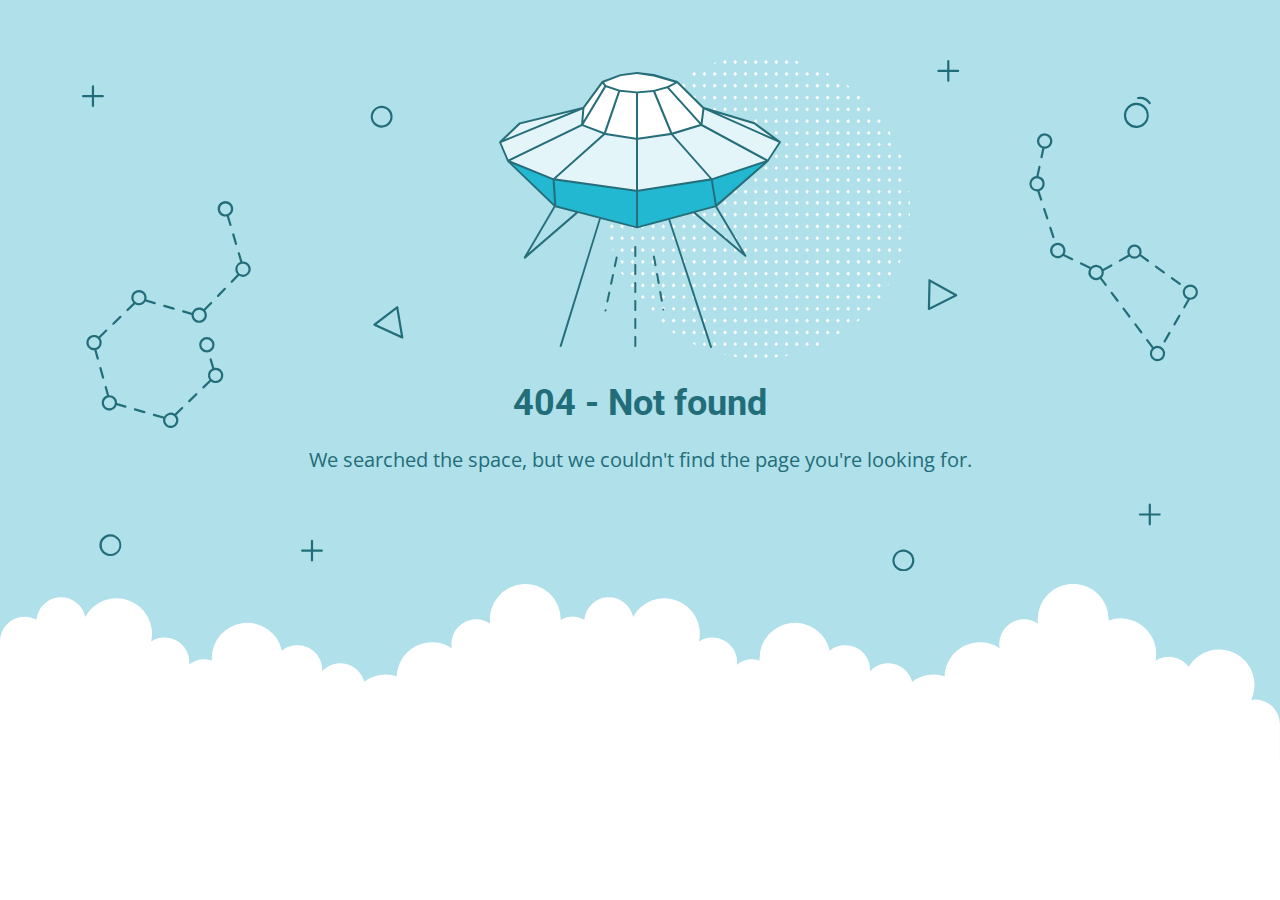
<file: wp-content/plugins/techto-addons/widgets/portfolio-filter/http_/192.168.0.134_10005/wp-content/uploads/2023/05/partner_logo.html>
<!DOCTYPE html>
<html lang="en">
<head>
    <meta charset="utf-8" />
    <meta name="viewport" content="width=device-width, initial-scale=1.0">
    <meta http-equiv="cache-control" content="no-store,max-age=0" />
    <meta name="robots" content="noindex" />
    <title>404 - Not found</title>
    <link href="https://fonts.googleapis.com/css?family=Open+Sans:400,700%7CRoboto:400,700" rel="stylesheet">
<style>
    * {
        box-sizing: border-box;
        -moz-box-sizing: border-box;
        -webkit-tap-highlight-color: transparent;
    }
    body {
        margin: 0;
        padding: 0;
        height: 100%;
        -webkit-text-size-adjust: 100%;
    }
    .fit-wide {
        position: relative;
        overflow: hidden;
        max-width: 1240px;
        margin: 0 auto;
        padding-top: 60px;
        padding-bottom: 60px;
        padding-left: 20px;
        padding-right: 20px;
    }
    .background-wrap { position: relative; }
    .background-wrap.cloud-blue { background-color: #b0e0e9; }
    .background-wrap.white { background-color: #fff; }
    .title { 
        position: relative; 
        text-align: center;
        margin: 20px auto 10px;
    }
    .title--regular { font-family: 'Roboto', Arial, sans-serif; }
    .title--size-large { font-size: 36px; line-height: 46px; }
    .title--size-semimedium { font-size: 20px; line-height: 28px; }
    .title--weight-normal { font-weight: 400; }
    .title--weight-bold { font-weight: 700; }
    .title--subtitle { 
        padding-bottom: 40px; 
        font-family: 'Open Sans', Arial ,sans-serif; 
        text-align: center;
    }
    .error h1,
    .error p { color: #226d7a; }
    .error--bg__cover {
        position: absolute;
        left: 0;
        right: 0;
        width: 90%;
        margin: 0 auto;
    }
    .error--shape__clouds svg {
        display: block;
    }
    .abstract-half-dot--circle {
        z-index: 0;
        position: absolute;
        left: 15em;
        right: 0;
        width: 300px;
        height: 300px;
        margin: 0 auto;
    }
    .icon-graphic {
        z-index: 1;
        position: relative;
        width: 300px;
        height: 300px;
        margin: 0 auto;
    }
    @media screen and (max-width: 767px) {
        .error--bg__cover { display: none; }
        .abstract-half-dot--circle { left: 0; }
    }
</style>
</head>
<body>
    <div id="container">
        <section class="error content background-wrap cloud-blue">
            <div class="fit-wide">
                <div class="error--bg__cover">
                    <svg id="acce7670-904f-4f8c-b867-68138c2f8c06" data-name="Layer 1" xmlns="http://www.w3.org/2000/svg" viewBox="0 0 1019 467"><title>404_bg</title><path d="M962.794,62.029a11.471,11.471,0,0,1-.656-22.923h0a11.471,11.471,0,0,1,1.327,22.9C963.24,62.023,963.017,62.029,962.794,62.029ZM962.253,41.1a9.47,9.47,0,1,0,10,8.906,9.481,9.481,0,0,0-10-8.906Z" fill="#1e6d7a"/><path d="M974.934,40.4a1,1,0,0,1-.836-.45,10.049,10.049,0,0,0-9.688-4.276A1,1,0,0,1,964.1,33.7a11.952,11.952,0,0,1,11.67,5.153,1,1,0,0,1-.834,1.549Z" fill="#1e6d7a"/><path d="M273.605,61.8a9.971,9.971,0,0,1-7.251-3.106h0a10.012,10.012,0,1,1,7.251,3.106Zm0-17.991a8,8,0,0,0-5.8,13.507h0a8,8,0,1,0,5.8-13.507Z" fill="#226d7a"/><path d="M26.007,453q-.131,0-.261,0a10.019,10.019,0,1,1,.261,0ZM26,435a8.042,8.042,0,1,0,.208,0C26.134,435,26.064,435,26,435Z" fill="#226d7a"/><path d="M750.007,467q-.13,0-.261,0a9.933,9.933,0,0,1-6.994-3.108h0a10,10,0,1,1,7.255,3.11Zm-.013-18a8,8,0,0,0-5.793,13.511h0a8,8,0,1,0,6-13.509C750.134,449,750.063,449,749.994,449Z" fill="#226d7a"/><path d="M292.416,254.312a1.013,1.013,0,0,1-.417-.09L266.634,242.6a1,1,0,0,1-.191-1.7L287.2,225a1,1,0,0,1,1.594.629l4.607,27.516a1,1,0,0,1-.986,1.165Zm-23.437-12.835,22.139,10.141L287.1,227.6Z" fill="#226d7a"/><path d="M773.316,228.33a1,1,0,0,1-1-1.022l.571-26.14a1,1,0,0,1,1.487-.851l24.356,13.607a1,1,0,0,1-.038,1.767l-24.926,12.532A1.006,1.006,0,0,1,773.316,228.33Zm1.535-25.456-.5,22.815,21.756-10.938Z" fill="#226d7a"/><path d="M136.509,150.348l-2.39-8.09a7.115,7.115,0,1,0-1.9.629l2.372,8.028a1,1,0,0,0,.959.717,1,1,0,0,0,.959-1.284ZM126,136a5,5,0,1,1,5,5A5.006,5.006,0,0,1,126,136Z" fill="#226d7a"/><path d="M137.141,159.545l2.55,8.632a1,1,0,0,0,.959.717,1.037,1.037,0,0,0,.284-.041,1,1,0,0,0,.675-1.243l-2.55-8.631a1,1,0,0,0-1.918.566Z" fill="#226d7a"/><path d="M129.751,208.226l-6.265,6.461a1,1,0,0,0,1.436,1.393l6.265-6.461a1,1,0,0,0-1.436-1.393Z" fill="#226d7a"/><path d="M92.076,230.463l7.936,2.293c0,.082-.012.162-.012.244a7,7,0,1,0,12.587-4.2l6.07-6.259a1,1,0,1,0-1.436-1.393l-6.052,6.242a6.978,6.978,0,0,0-10.8,3.386l-7.737-2.235a1,1,0,0,0-.555,1.922ZM107,228a5,5,0,1,1-5,5A5.006,5.006,0,0,1,107,228Z" fill="#226d7a"/><path d="M74.783,225.467l8.647,2.5a.989.989,0,0,0,.278.04,1,1,0,0,0,.276-1.962l-8.646-2.5a1,1,0,0,0-.555,1.922Z" fill="#226d7a"/><path d="M28.617,241.8a1,1,0,0,0,.7-.282l6.461-6.266a1,1,0,0,0-1.393-1.436l-6.461,6.266a1,1,0,0,0,.7,1.718Z" fill="#226d7a"/><path d="M19.257,291.006a1,1,0,0,0,.964-1.269L17.8,281.069a1,1,0,0,0-1.927.537l2.419,8.668A1,1,0,0,0,19.257,291.006Z" fill="#226d7a"/><path d="M13.216,264.635a6.979,6.979,0,0,0,3.394-10.8l6.242-6.052a1,1,0,1,0-1.393-1.435L15.2,252.413A7,7,0,1,0,11,265c.08,0,.158-.009.237-.012l2.219,7.95a1,1,0,0,0,1.927-.538ZM6,258a5,5,0,1,1,5,5A5.006,5.006,0,0,1,6,258Z" fill="#226d7a"/><path d="M39.924,315.537l-7.936-2.293c0-.082.012-.162.012-.244a7.008,7.008,0,0,0-7-7c-.08,0-.158.009-.237.012l-2.123-7.606a1,1,0,0,0-1.927.537l2.072,7.422a7,7,0,1,0,8.847,8.859l7.737,2.235a1.025,1.025,0,0,0,.278.039,1,1,0,0,0,.277-1.961ZM25,318a5,5,0,1,1,5-5A5.006,5.006,0,0,1,25,318Z" fill="#226d7a"/><path d="M57.217,320.532l-8.647-2.5a1,1,0,1,0-.554,1.922l8.646,2.5a1.03,1.03,0,0,0,.278.039,1,1,0,0,0,.277-1.961Z" fill="#226d7a"/><path d="M90.765,317.017,84.592,323a6.975,6.975,0,0,0-9.76,2.693.984.984,0,0,0-.323-.168l-8.646-2.5a1,1,0,0,0-.554,1.922l8.646,2.5a1,1,0,0,0,.216.031,7,7,0,1,0,11.98-3.2l6.006-5.825a1,1,0,1,0-1.392-1.435ZM81,334a5,5,0,1,1,5-5A5.006,5.006,0,0,1,81,334Z" fill="#226d7a"/><path d="M103.687,304.486l-6.461,6.266a1,1,0,0,0,1.393,1.436l6.461-6.266a1,1,0,0,0-1.393-1.436Z" fill="#226d7a"/><path d="M147,184c-.182,0-.361.014-.54.027l-2.3-7.786a1,1,0,1,0-1.918.567l2.263,7.66a6.977,6.977,0,0,0-2.643,11.269l-5.845,6.028a1,1,0,1,0,1.436,1.392L143.419,197A7,7,0,1,0,147,184Zm0,12a4.995,4.995,0,0,1-1.121-9.863,1.033,1.033,0,0,0,.155-.022c.015,0,.025-.016.04-.021A5,5,0,1,1,147,196Z" fill="#226d7a"/><path d="M52,224a7,7,0,0,0,5.984-3.386l8.153,2.356a1.025,1.025,0,0,0,.278.039,1,1,0,0,0,.276-1.961l-7.924-2.29a7,7,0,1,0-11.918,2.965l-6.006,5.824a1,1,0,1,0,1.392,1.436L48.408,223A6.952,6.952,0,0,0,52,224Zm0-12a5,5,0,1,1-5,5A5.006,5.006,0,0,1,52,212Z" fill="#226d7a"/><path d="M122,281a6.984,6.984,0,0,0-1.218.113l-2.362-8.03a1,1,0,0,0-1.919.564l2.381,8.1a6.972,6.972,0,0,0-2.492,10.427l-6.242,6.052a1,1,0,0,0,1.393,1.435l6.259-6.069A7,7,0,1,0,122,281Zm0,12a5,5,0,1,1,5-5A5.006,5.006,0,0,1,122,293Z" fill="#226d7a"/><path d="M121,260a7,7,0,1,0-7,7A7.008,7.008,0,0,0,121,260Zm-12,0a5,5,0,1,1,5,5A5.006,5.006,0,0,1,109,260Z" fill="#226d7a"/><path d="M886.983,162.773a1,1,0,0,0,.951-1.311l-2.8-8.555a1,1,0,0,0-1.9.621l2.8,8.555A1,1,0,0,0,886.983,162.773Z" fill="#226d7a"/><path d="M879.544,135.8a1,1,0,1,0-1.9.621l2.795,8.555a1,1,0,0,0,.951.69,1,1,0,0,0,.95-1.311Z" fill="#226d7a"/><path d="M904.543,181l-7.442-3.582a7.032,7.032,0,1,0-1.252,1.616l7.827,3.768a.981.981,0,0,0,.432.1,1,1,0,0,0,.435-1.9ZM891,179a5,5,0,1,1,5-5A5.006,5.006,0,0,1,891,179Z" fill="#226d7a"/><path d="M956.292,179.469a6.477,6.477,0,0,0,9.659-.268l6.739,4.9a1,1,0,1,0,1.176-1.617L967,177.492a6.5,6.5,0,1,0-11.811.4,1.064,1.064,0,0,0-.121.039l-7.852,4.4a1,1,0,0,0,.976,1.745l7.853-4.4A.985.985,0,0,0,956.292,179.469ZM961,170.5a4.5,4.5,0,1,1-4.5,4.5A4.505,4.505,0,0,1,961,170.5Z" fill="#226d7a"/><path d="M987.248,194.689a1,1,0,1,0,1.176-1.617l-7.278-5.294a1,1,0,0,0-1.176,1.618Z" fill="#226d7a"/><path d="M995.7,198.366a1,1,0,0,0-1.176,1.617l7.28,5.293a.986.986,0,0,0,.587.192,1,1,0,0,0,.588-1.809Z" fill="#226d7a"/><path d="M1002.5,232.72a1,1,0,0,0-1.366.365l-4.5,7.793a1,1,0,1,0,1.732,1l4.5-7.792A1,1,0,0,0,1002.5,232.72Z" fill="#226d7a"/><path d="M993.49,248.305a1,1,0,0,0-1.366.366l-4.5,7.793a1,1,0,0,0,1.733,1l4.5-7.793A1,1,0,0,0,993.49,248.305Z" fill="#226d7a"/><path d="M951.8,226.4a1,1,0,0,0-1.6,1.2l5.4,7.2a1,1,0,1,0,1.6-1.2Z" fill="#226d7a"/><path d="M962.6,240.8A1,1,0,0,0,961,242l5.4,7.2A1,1,0,0,0,968,248Z" fill="#226d7a"/><path d="M931.091,198.789a6.943,6.943,0,0,0,1.777-6.129l7.473-4.185a1,1,0,1,0-.977-1.745l-7.172,4.016a6.988,6.988,0,0,0-11.127-1.7.981.981,0,0,0-.3-.23l-8.11-3.9a1,1,0,1,0-.867,1.8l8.1,3.9a6.988,6.988,0,0,0,9.645,9.428L934,206a1,1,0,0,0,1.6-1.2ZM921,194a5,5,0,1,1,5,5A5.006,5.006,0,0,1,921,194Z" fill="#226d7a"/><path d="M941,212a1,1,0,0,0-1.6,1.2l5.4,7.2a1,1,0,1,0,1.6-1.2Z" fill="#226d7a"/><path d="M876.837,80.654l-1.7,7.937a1,1,0,0,0,.767,1.187,1.029,1.029,0,0,0,.211.022,1,1,0,0,0,.977-.79l1.718-8.02c.064,0,.126.01.19.01a7.013,7.013,0,1,0-2.163-.346ZM879,69a5,5,0,1,1-5,5A5.006,5.006,0,0,1,879,69Z" fill="#226d7a"/><path d="M879,113a7.012,7.012,0,0,0-5.58-6.855l1.786-8.335a1,1,0,0,0-1.955-.419L871.4,106.03A7,7,0,0,0,872,120c.091,0,.18-.01.271-.014l2.576,7.879a1,1,0,0,0,.95.69.985.985,0,0,0,.31-.05,1,1,0,0,0,.64-1.261l-2.492-7.624A7.007,7.007,0,0,0,879,113Zm-7,5a5,5,0,1,1,5-5A5.006,5.006,0,0,1,872,118Z" fill="#226d7a"/><path d="M1012,205a7,7,0,0,0-2.469,13.542l-3.9,6.75a1,1,0,1,0,1.732,1l4.227-7.314c.136.008.271.021.41.021a7,7,0,0,0,0-14Zm0,12a5,5,0,1,1,5-5A5.006,5.006,0,0,1,1012,217Z" fill="#226d7a"/><path d="M982,261a6.941,6.941,0,0,0-3.527.964L973.4,255.2a1,1,0,1,0-1.6,1.2l5.109,6.812A6.99,6.99,0,1,0,982,261Zm0,12a5,5,0,1,1,5-5A5.006,5.006,0,0,1,982,273Z" fill="#226d7a"/><path d="M19,32H11V24a1,1,0,0,0-2,0v8H1a1,1,0,0,0,0,2H9v8a1,1,0,0,0,2,0V34h8a1,1,0,0,0,0-2Z" fill="#206d7a"/><path d="M219,447h-8v-8a1,1,0,0,0-2,0v8h-8a1,1,0,0,0,0,2h8v8a1,1,0,0,0,2,0v-8h8a1,1,0,0,0,0-2Z" fill="#206d7a"/><path d="M984,414h-8v-8a1,1,0,0,0-2,0v8h-8a1,1,0,0,0,0,2h8v8a1,1,0,0,0,2,0v-8h8a1,1,0,0,0,0-2Z" fill="#206d7a"/><path d="M800,9h-8V1a1,1,0,0,0-2,0V9h-8a1,1,0,0,0,0,2h8v8a1,1,0,0,0,2,0V11h8a1,1,0,0,0,0-2Z" fill="#206d7a"/></svg>
                </div>
                <div>
                    <div class="abstract-half-dot--circle">
                        <svg id="a57f7293-9654-4013-9c82-7cad22fc3689" data-name="Layer 1" xmlns="http://www.w3.org/2000/svg" viewBox="0 0 300 298.181"><title>circle_dots</title><polygon points="145.742 133.848 147.581 131.734 145.742 129.621 143.904 131.734 145.742 133.848" fill="#fff"/><polygon points="145.742 122.041 147.581 119.928 145.742 117.814 143.904 119.928 145.742 122.041" fill="#fff"/><polygon points="145.742 110.235 147.581 108.122 145.742 106.008 143.904 108.122 145.742 110.235" fill="#fff"/><polygon points="145.742 98.429 147.581 96.316 145.742 94.202 143.904 96.316 145.742 98.429" fill="#fff"/><polygon points="145.742 86.624 147.581 84.51 145.742 82.396 143.904 84.51 145.742 86.624" fill="#fff"/><polygon points="156.015 129.621 154.177 131.734 156.015 133.848 157.854 131.734 156.015 129.621" fill="#fff"/><polygon points="156.015 117.814 154.177 119.928 156.015 122.041 157.854 119.928 156.015 117.814" fill="#fff"/><polygon points="156.015 106.008 154.177 108.122 156.015 110.235 157.854 108.122 156.015 106.008" fill="#fff"/><polygon points="156.015 94.202 154.177 96.316 156.015 98.429 157.854 96.316 156.015 94.202" fill="#fff"/><polygon points="156.015 82.396 154.177 84.51 156.015 86.624 157.854 84.51 156.015 82.396" fill="#fff"/><polygon points="166.288 129.621 164.45 131.734 166.288 133.848 168.13 131.734 166.288 129.621" fill="#fff"/><polygon points="166.288 117.814 164.45 119.928 166.288 122.041 168.13 119.928 166.288 117.814" fill="#fff"/><polygon points="166.288 106.008 164.45 108.122 166.288 110.235 168.13 108.122 166.288 106.008" fill="#fff"/><polygon points="166.288 94.202 164.45 96.316 166.288 98.429 168.13 96.316 166.288 94.202" fill="#fff"/><polygon points="168.128 84.51 166.288 82.396 164.45 84.51 166.288 86.624 168.128 84.51" fill="#fff"/><polygon points="176.563 129.621 174.724 131.734 176.563 133.848 178.401 131.734 176.563 129.621" fill="#fff"/><polygon points="176.563 117.814 174.724 119.928 176.563 122.041 178.401 119.928 176.563 117.814" fill="#fff"/><polygon points="176.563 106.008 174.724 108.122 176.563 110.235 178.401 108.122 176.563 106.008" fill="#fff"/><polygon points="176.563 94.202 174.724 96.316 176.563 98.429 178.401 96.316 176.563 94.202" fill="#fff"/><polygon points="176.563 82.396 174.724 84.51 176.563 86.624 178.401 84.51 176.563 82.396" fill="#fff"/><polygon points="186.835 129.621 184.997 131.734 186.835 133.848 188.674 131.734 186.835 129.621" fill="#fff"/><polygon points="186.835 117.814 184.997 119.928 186.835 122.041 188.674 119.928 186.835 117.814" fill="#fff"/><polygon points="186.835 106.008 184.997 108.122 186.835 110.235 188.674 108.122 186.835 106.008" fill="#fff"/><polygon points="186.835 94.202 184.997 96.316 186.835 98.429 188.674 96.316 186.835 94.202" fill="#fff"/><polygon points="186.835 82.396 184.997 84.51 186.835 86.624 188.674 84.51 186.835 82.396" fill="#fff"/><polygon points="197.11 129.621 195.268 131.734 197.11 133.848 198.948 131.734 197.11 129.621" fill="#fff"/><polygon points="197.11 117.814 195.268 119.928 197.11 122.041 198.948 119.928 197.11 117.814" fill="#fff"/><polygon points="197.11 106.008 195.268 108.122 197.11 110.235 198.948 108.122 197.11 106.008" fill="#fff"/><polygon points="197.11 94.202 195.268 96.316 197.11 98.429 198.948 96.316 197.11 94.202" fill="#fff"/><polygon points="197.11 82.396 195.27 84.51 197.11 86.624 198.948 84.51 197.11 82.396" fill="#fff"/><polygon points="207.383 129.621 205.545 131.734 207.383 133.848 209.221 131.734 207.383 129.621" fill="#fff"/><polygon points="207.383 117.814 205.545 119.928 207.383 122.041 209.221 119.928 207.383 117.814" fill="#fff"/><polygon points="207.383 106.008 205.545 108.122 207.383 110.235 209.221 108.122 207.383 106.008" fill="#fff"/><polygon points="207.383 94.202 205.545 96.316 207.383 98.429 209.221 96.316 207.383 94.202" fill="#fff"/><polygon points="207.383 82.396 205.545 84.51 207.383 86.624 209.221 84.51 207.383 82.396" fill="#fff"/><polygon points="217.656 129.621 215.817 131.734 217.656 133.848 219.497 131.734 217.656 129.621" fill="#fff"/><polygon points="217.656 117.814 215.817 119.928 217.656 122.041 219.497 119.928 217.656 117.814" fill="#fff"/><polygon points="217.656 106.008 215.817 108.122 217.656 110.235 219.497 108.122 217.656 106.008" fill="#fff"/><polygon points="217.656 94.202 215.817 96.316 217.656 98.429 219.497 96.316 217.656 94.202" fill="#fff"/><polygon points="219.496 84.51 217.656 82.396 215.817 84.51 217.656 86.624 219.496 84.51" fill="#fff"/><polygon points="227.93 129.621 226.092 131.734 227.93 133.848 229.769 131.734 227.93 129.621" fill="#fff"/><polygon points="227.93 117.814 226.092 119.928 227.93 122.041 229.769 119.928 227.93 117.814" fill="#fff"/><polygon points="227.93 106.008 226.092 108.122 227.93 110.235 229.769 108.122 227.93 106.008" fill="#fff"/><polygon points="227.93 94.202 226.092 96.316 227.93 98.429 229.769 96.316 227.93 94.202" fill="#fff"/><polygon points="227.93 82.396 226.092 84.51 227.93 86.624 229.769 84.51 227.93 82.396" fill="#fff"/><polygon points="238.203 129.621 236.365 131.734 238.203 133.848 240.042 131.734 238.203 129.621" fill="#fff"/><polygon points="238.203 117.814 236.365 119.928 238.203 122.041 240.042 119.928 238.203 117.814" fill="#fff"/><polygon points="238.203 106.008 236.365 108.122 238.203 110.235 240.042 108.122 238.203 106.008" fill="#fff"/><polygon points="238.203 94.202 236.365 96.316 238.203 98.429 240.042 96.316 238.203 94.202" fill="#fff"/><polygon points="238.203 82.396 236.365 84.51 238.203 86.624 240.042 84.51 238.203 82.396" fill="#fff"/><polygon points="248.478 133.848 250.316 131.734 248.478 129.621 246.636 131.734 248.478 133.848" fill="#fff"/><polygon points="248.478 122.041 250.316 119.928 248.478 117.814 246.636 119.928 248.478 122.041" fill="#fff"/><polygon points="248.478 110.235 250.316 108.122 248.478 106.008 246.636 108.122 248.478 110.235" fill="#fff"/><polygon points="248.478 98.429 250.316 96.316 248.478 94.202 246.636 96.316 248.478 98.429" fill="#fff"/><polygon points="246.638 84.51 248.478 86.624 250.316 84.51 248.478 82.396 246.638 84.51" fill="#fff"/><polygon points="258.751 129.621 256.912 131.734 258.751 133.848 260.589 131.734 258.751 129.621" fill="#fff"/><polygon points="258.751 117.814 256.912 119.928 258.751 122.041 260.589 119.928 258.751 117.814" fill="#fff"/><polygon points="258.751 106.008 256.912 108.122 258.751 110.235 260.589 108.122 258.751 106.008" fill="#fff"/><polygon points="258.751 94.202 256.912 96.316 258.751 98.429 260.589 96.316 258.751 94.202" fill="#fff"/><polygon points="258.751 82.396 256.912 84.51 258.751 86.624 260.589 84.51 258.751 82.396" fill="#fff"/><polygon points="269.023 129.621 267.185 131.734 269.023 133.848 270.865 131.734 269.023 129.621" fill="#fff"/><polygon points="269.023 117.814 267.185 119.928 269.023 122.041 270.865 119.928 269.023 117.814" fill="#fff"/><polygon points="269.023 106.008 267.185 108.122 269.023 110.235 270.865 108.122 269.023 106.008" fill="#fff"/><polygon points="269.023 94.202 267.185 96.316 269.023 98.429 270.865 96.316 269.023 94.202" fill="#fff"/><polygon points="270.863 84.51 269.023 82.396 267.185 84.51 269.023 86.624 270.863 84.51" fill="#fff"/><polygon points="145.742 75.064 147.581 72.95 145.742 70.837 143.904 72.95 145.742 75.064" fill="#fff"/><polygon points="145.742 63.258 147.581 61.144 145.742 59.031 143.904 61.144 145.742 63.258" fill="#fff"/><polygon points="145.742 51.452 147.581 49.338 145.742 47.225 143.904 49.338 145.742 51.452" fill="#fff"/><polygon points="145.742 39.646 147.581 37.532 145.742 35.419 143.904 37.532 145.742 39.646" fill="#fff"/><polygon points="145.742 27.84 147.581 25.726 145.742 23.612 143.904 25.726 145.742 27.84" fill="#fff"/><polygon points="147.581 13.92 145.742 11.806 143.904 13.92 145.742 16.033 147.581 13.92" fill="#fff"/><polygon points="143.904 2.114 145.742 4.227 147.581 2.114 145.742 0 143.904 2.114" fill="#fff"/><polygon points="156.015 70.837 154.177 72.95 156.015 75.064 157.854 72.95 156.015 70.837" fill="#fff"/><polygon points="156.015 59.031 154.177 61.144 156.015 63.258 157.854 61.144 156.015 59.031" fill="#fff"/><polygon points="156.015 47.225 154.177 49.338 156.015 51.452 157.854 49.338 156.015 47.225" fill="#fff"/><polygon points="156.015 35.419 154.177 37.532 156.015 39.646 157.854 37.532 156.015 35.419" fill="#fff"/><polygon points="156.015 23.612 154.177 25.726 156.015 27.84 157.854 25.726 156.015 23.612" fill="#fff"/><polygon points="156.015 11.806 154.177 13.92 156.015 16.033 157.854 13.92 156.015 11.806" fill="#fff"/><polygon points="156.015 0 154.177 2.114 156.015 4.227 157.854 2.114 156.015 0" fill="#fff"/><polygon points="166.288 70.837 164.45 72.95 166.288 75.064 168.13 72.95 166.288 70.837" fill="#fff"/><polygon points="166.288 59.031 164.45 61.144 166.288 63.258 168.13 61.144 166.288 59.031" fill="#fff"/><polygon points="166.288 47.225 164.45 49.338 166.288 51.452 168.13 49.338 166.288 47.225" fill="#fff"/><polygon points="166.288 35.419 164.45 37.532 166.288 39.646 168.13 37.532 166.288 35.419" fill="#fff"/><polygon points="166.288 23.612 164.45 25.726 166.288 27.84 168.13 25.726 166.288 23.612" fill="#fff"/><polygon points="166.288 11.806 164.45 13.92 166.288 16.033 168.13 13.92 166.288 11.806" fill="#fff"/><polygon points="166.288 0 164.45 2.114 166.288 4.227 168.13 2.114 166.288 0" fill="#fff"/><polygon points="176.563 70.837 174.724 72.95 176.563 75.064 178.401 72.95 176.563 70.837" fill="#fff"/><polygon points="176.563 59.031 174.724 61.144 176.563 63.258 178.401 61.144 176.563 59.031" fill="#fff"/><polygon points="176.563 47.225 174.724 49.338 176.563 51.452 178.401 49.338 176.563 47.225" fill="#fff"/><polygon points="176.563 35.419 174.724 37.532 176.563 39.646 178.401 37.532 176.563 35.419" fill="#fff"/><polygon points="176.563 23.612 174.724 25.726 176.563 27.84 178.401 25.726 176.563 23.612" fill="#fff"/><polygon points="176.563 11.806 174.724 13.92 176.563 16.033 178.401 13.92 176.563 11.806" fill="#fff"/><polygon points="176.563 0 174.724 2.114 176.563 4.227 178.401 2.114 176.563 0" fill="#fff"/><polygon points="186.835 70.837 184.997 72.95 186.835 75.064 188.674 72.95 186.835 70.837" fill="#fff"/><polygon points="186.835 59.031 184.997 61.144 186.835 63.258 188.674 61.144 186.835 59.031" fill="#fff"/><polygon points="186.835 47.225 184.997 49.338 186.835 51.452 188.674 49.338 186.835 47.225" fill="#fff"/><polygon points="186.835 35.419 184.997 37.532 186.835 39.646 188.674 37.532 186.835 35.419" fill="#fff"/><polygon points="186.835 23.612 184.997 25.726 186.835 27.84 188.674 25.726 186.835 23.612" fill="#fff"/><polygon points="186.835 11.806 184.997 13.92 186.835 16.033 188.674 13.92 186.835 11.806" fill="#fff"/><path d="M186.835,4.227l1.839-2.113-.31-.356c-.826-.225-1.651-.45-2.483-.661L185,2.114Z" fill="#fff"/><polygon points="197.11 70.837 195.268 72.95 197.11 75.064 198.948 72.95 197.11 70.837" fill="#fff"/><polygon points="197.11 59.031 195.268 61.144 197.11 63.258 198.948 61.144 197.11 59.031" fill="#fff"/><polygon points="197.11 47.225 195.268 49.338 197.11 51.452 198.948 49.338 197.11 47.225" fill="#fff"/><polygon points="197.11 35.419 195.268 37.532 197.11 39.646 198.948 37.532 197.11 35.419" fill="#fff"/><polygon points="197.11 23.612 195.268 25.726 197.11 27.84 198.948 25.726 197.11 23.612" fill="#fff"/><polygon points="197.11 11.806 195.268 13.92 197.11 16.033 198.948 13.92 197.11 11.806" fill="#fff"/><polygon points="207.383 70.837 205.545 72.95 207.383 75.064 209.221 72.95 207.383 70.837" fill="#fff"/><polygon points="207.383 59.031 205.545 61.144 207.383 63.258 209.221 61.144 207.383 59.031" fill="#fff"/><polygon points="207.383 47.225 205.545 49.338 207.383 51.452 209.221 49.338 207.383 47.225" fill="#fff"/><polygon points="207.383 35.419 205.545 37.532 207.383 39.646 209.221 37.532 207.383 35.419" fill="#fff"/><polygon points="207.383 23.612 205.545 25.726 207.383 27.84 209.221 25.726 207.383 23.612" fill="#fff"/><polygon points="207.383 11.806 205.545 13.92 207.383 16.033 209.221 13.92 207.383 11.806" fill="#fff"/><polygon points="217.656 70.837 215.817 72.95 217.656 75.064 219.497 72.95 217.656 70.837" fill="#fff"/><polygon points="217.656 59.031 215.817 61.144 217.656 63.258 219.497 61.144 217.656 59.031" fill="#fff"/><polygon points="217.656 47.225 215.817 49.338 217.656 51.452 219.497 49.338 217.656 47.225" fill="#fff"/><polygon points="217.656 35.419 215.817 37.532 217.656 39.646 219.497 37.532 217.656 35.419" fill="#fff"/><polygon points="217.656 23.612 215.817 25.726 217.656 27.84 219.497 25.726 217.656 23.612" fill="#fff"/><path d="M217.656,16.033l1.753-2.011c-.842-.445-1.685-.887-2.535-1.317l-1.057,1.215Z" fill="#fff"/><polygon points="227.93 70.837 226.092 72.95 227.93 75.064 229.769 72.95 227.93 70.837" fill="#fff"/><polygon points="227.93 59.031 226.092 61.144 227.93 63.258 229.769 61.144 227.93 59.031" fill="#fff"/><polygon points="227.93 47.225 226.092 49.338 227.93 51.452 229.769 49.338 227.93 47.225" fill="#fff"/><polygon points="227.93 35.419 226.092 37.532 227.93 39.646 229.769 37.532 227.93 35.419" fill="#fff"/><polygon points="227.93 23.612 226.092 25.726 227.93 27.84 229.769 25.726 227.93 23.612" fill="#fff"/><polygon points="238.203 70.837 236.365 72.95 238.203 75.064 240.042 72.95 238.203 70.837" fill="#fff"/><polygon points="238.203 59.031 236.365 61.144 238.203 63.258 240.042 61.144 238.203 59.031" fill="#fff"/><polygon points="238.203 47.225 236.365 49.338 238.203 51.452 240.042 49.338 238.203 47.225" fill="#fff"/><polygon points="238.203 35.419 236.365 37.532 238.203 39.646 240.042 37.532 238.203 35.419" fill="#fff"/><path d="M236.365,25.726,238.2,27.84l1.084-1.246c-.744-.555-1.5-1.1-2.25-1.641Z" fill="#fff"/><polygon points="248.478 75.064 250.316 72.95 248.478 70.837 246.636 72.95 248.478 75.064" fill="#fff"/><polygon points="248.478 63.258 250.316 61.144 248.478 59.031 246.636 61.144 248.478 63.258" fill="#fff"/><polygon points="250.316 49.338 248.478 47.225 246.636 49.338 248.478 51.452 250.316 49.338" fill="#fff"/><polygon points="246.636 37.532 248.478 39.646 250.316 37.532 248.478 35.419 246.636 37.532" fill="#fff"/><polygon points="258.751 70.837 256.912 72.95 258.751 75.064 260.589 72.95 258.751 70.837" fill="#fff"/><polygon points="258.751 59.031 256.912 61.144 258.751 63.258 260.589 61.144 258.751 59.031" fill="#fff"/><polygon points="258.751 47.225 256.912 49.338 258.751 51.452 260.589 49.338 258.751 47.225" fill="#fff"/><polygon points="269.023 70.837 267.185 72.95 269.023 75.064 270.865 72.95 269.023 70.837" fill="#fff"/><polygon points="269.023 59.031 267.185 61.144 269.023 63.258 270.865 61.144 269.023 59.031" fill="#fff"/><polygon points="279.445 129.621 277.607 131.734 279.445 133.848 281.284 131.734 279.445 129.621" fill="#fff"/><polygon points="279.445 117.814 277.607 119.928 279.445 122.041 281.284 119.928 279.445 117.814" fill="#fff"/><polygon points="279.445 106.008 277.607 108.122 279.445 110.235 281.284 108.122 279.445 106.008" fill="#fff"/><polygon points="279.445 94.202 277.607 96.316 279.445 98.429 281.284 96.316 279.445 94.202" fill="#fff"/><polygon points="279.445 82.396 277.607 84.51 279.445 86.624 281.284 84.51 279.445 82.396" fill="#fff"/><polygon points="289.718 129.621 287.88 131.734 289.718 133.848 291.56 131.734 289.718 129.621" fill="#fff"/><polygon points="289.718 117.814 287.88 119.928 289.718 122.041 291.56 119.928 289.718 117.814" fill="#fff"/><polygon points="289.718 106.008 287.88 108.122 289.718 110.235 291.56 108.122 289.718 106.008" fill="#fff"/><path d="M287.88,96.316l1.838,2.113,1.515-1.739c-.151-.422-.3-.846-.451-1.267L289.718,94.2Z" fill="#fff"/><path d="M299.092,130.656l-.938,1.078,1.192,1.37Q299.229,131.877,299.092,130.656Z" fill="#fff"/><path d="M279.445,75.064l1.241-1.427q-.721-1.278-1.466-2.541l-1.613,1.854Z" fill="#fff"/><polygon points="1.838 129.621 0 131.734 1.838 133.848 3.677 131.734 1.838 129.621" fill="#fff"/><polygon points="1.838 117.814 0 119.928 1.838 122.041 3.677 119.928 1.838 117.814" fill="#fff"/><path d="M1.838,110.235l1.839-2.113-1.534-1.764q-.456,1.6-.876,3.22Z" fill="#fff"/><polygon points="12.113 129.621 10.271 131.734 12.113 133.848 13.951 131.734 12.113 129.621" fill="#fff"/><polygon points="12.113 117.814 10.271 119.928 12.113 122.041 13.951 119.928 12.113 117.814" fill="#fff"/><polygon points="12.113 106.008 10.271 108.122 12.113 110.235 13.951 108.122 12.113 106.008" fill="#fff"/><polygon points="12.113 94.202 10.271 96.316 12.113 98.429 13.951 96.316 12.113 94.202" fill="#fff"/><polygon points="12.113 82.396 10.273 84.51 12.113 86.624 13.951 84.51 12.113 82.396" fill="#fff"/><polygon points="22.533 129.621 20.695 131.734 22.533 133.848 24.371 131.734 22.533 129.621" fill="#fff"/><polygon points="22.533 117.814 20.695 119.928 22.533 122.041 24.371 119.928 22.533 117.814" fill="#fff"/><polygon points="22.533 106.008 20.695 108.122 22.533 110.235 24.371 108.122 22.533 106.008" fill="#fff"/><polygon points="22.533 94.202 20.695 96.316 22.533 98.429 24.371 96.316 22.533 94.202" fill="#fff"/><polygon points="22.533 82.396 20.695 84.51 22.533 86.624 24.371 84.51 22.533 82.396" fill="#fff"/><polygon points="32.808 129.621 30.966 131.734 32.808 133.848 34.646 131.734 32.808 129.621" fill="#fff"/><polygon points="32.808 117.814 30.966 119.928 32.808 122.041 34.646 119.928 32.808 117.814" fill="#fff"/><polygon points="32.808 106.008 30.966 108.122 32.808 110.235 34.646 108.122 32.808 106.008" fill="#fff"/><polygon points="32.808 94.202 30.966 96.316 32.808 98.429 34.646 96.316 32.808 94.202" fill="#fff"/><polygon points="32.808 82.396 30.968 84.51 32.808 86.624 34.646 84.51 32.808 82.396" fill="#fff"/><polygon points="43.08 129.621 41.242 131.734 43.08 133.848 44.919 131.734 43.08 129.621" fill="#fff"/><polygon points="43.08 117.814 41.242 119.928 43.08 122.041 44.919 119.928 43.08 117.814" fill="#fff"/><polygon points="43.08 106.008 41.242 108.122 43.08 110.235 44.919 108.122 43.08 106.008" fill="#fff"/><polygon points="43.08 94.202 41.242 96.316 43.08 98.429 44.919 96.316 43.08 94.202" fill="#fff"/><polygon points="43.08 82.396 41.242 84.51 43.08 86.624 44.919 84.51 43.08 82.396" fill="#fff"/><polygon points="53.353 129.621 51.515 131.734 53.353 133.848 55.195 131.734 53.353 129.621" fill="#fff"/><polygon points="53.353 117.814 51.515 119.928 53.353 122.041 55.195 119.928 53.353 117.814" fill="#fff"/><polygon points="53.353 106.008 51.515 108.122 53.353 110.235 55.195 108.122 53.353 106.008" fill="#fff"/><polygon points="53.353 94.202 51.515 96.316 53.353 98.429 55.195 96.316 53.353 94.202" fill="#fff"/><polygon points="55.193 84.51 53.353 82.396 51.515 84.51 53.353 86.624 55.193 84.51" fill="#fff"/><polygon points="63.628 129.621 61.789 131.734 63.628 133.848 65.466 131.734 63.628 129.621" fill="#fff"/><polygon points="63.628 117.814 61.789 119.928 63.628 122.041 65.466 119.928 63.628 117.814" fill="#fff"/><polygon points="63.628 106.008 61.789 108.122 63.628 110.235 65.466 108.122 63.628 106.008" fill="#fff"/><polygon points="63.628 94.202 61.789 96.316 63.628 98.429 65.466 96.316 63.628 94.202" fill="#fff"/><polygon points="63.628 82.396 61.789 84.51 63.628 86.624 65.466 84.51 63.628 82.396" fill="#fff"/><polygon points="73.901 129.621 72.062 131.734 73.901 133.848 75.739 131.734 73.901 129.621" fill="#fff"/><polygon points="73.901 117.814 72.062 119.928 73.901 122.041 75.739 119.928 73.901 117.814" fill="#fff"/><polygon points="73.901 106.008 72.062 108.122 73.901 110.235 75.739 108.122 73.901 106.008" fill="#fff"/><polygon points="73.901 94.202 72.062 96.316 73.901 98.429 75.739 96.316 73.901 94.202" fill="#fff"/><polygon points="73.901 82.396 72.062 84.51 73.901 86.624 75.739 84.51 73.901 82.396" fill="#fff"/><polygon points="84.174 129.621 82.335 131.734 84.174 133.848 86.015 131.734 84.174 129.621" fill="#fff"/><polygon points="84.174 117.814 82.335 119.928 84.174 122.041 86.015 119.928 84.174 117.814" fill="#fff"/><polygon points="84.174 106.008 82.335 108.122 84.174 110.235 86.015 108.122 84.174 106.008" fill="#fff"/><polygon points="84.174 94.202 82.335 96.316 84.174 98.429 86.015 96.316 84.174 94.202" fill="#fff"/><polygon points="86.014 84.51 84.174 82.396 82.335 84.51 84.174 86.624 86.014 84.51" fill="#fff"/><polygon points="94.448 129.621 92.61 131.734 94.448 133.848 96.286 131.734 94.448 129.621" fill="#fff"/><polygon points="94.448 117.814 92.61 119.928 94.448 122.041 96.286 119.928 94.448 117.814" fill="#fff"/><polygon points="94.448 106.008 92.61 108.122 94.448 110.235 96.286 108.122 94.448 106.008" fill="#fff"/><polygon points="94.448 94.202 92.61 96.316 94.448 98.429 96.286 96.316 94.448 94.202" fill="#fff"/><polygon points="94.448 82.396 92.61 84.51 94.448 86.624 96.286 84.51 94.448 82.396" fill="#fff"/><polygon points="104.721 129.621 102.883 131.734 104.721 133.848 106.559 131.734 104.721 129.621" fill="#fff"/><polygon points="104.721 117.814 102.883 119.928 104.721 122.041 106.559 119.928 104.721 117.814" fill="#fff"/><polygon points="104.721 106.008 102.883 108.122 104.721 110.235 106.559 108.122 104.721 106.008" fill="#fff"/><polygon points="104.721 94.202 102.883 96.316 104.721 98.429 106.559 96.316 104.721 94.202" fill="#fff"/><polygon points="104.721 82.396 102.883 84.51 104.721 86.624 106.559 84.51 104.721 82.396" fill="#fff"/><polygon points="114.996 129.621 113.154 131.734 114.996 133.848 116.834 131.734 114.996 129.621" fill="#fff"/><polygon points="114.996 117.814 113.154 119.928 114.996 122.041 116.834 119.928 114.996 117.814" fill="#fff"/><polygon points="114.996 106.008 113.154 108.122 114.996 110.235 116.834 108.122 114.996 106.008" fill="#fff"/><polygon points="114.996 94.202 113.154 96.316 114.996 98.429 116.834 96.316 114.996 94.202" fill="#fff"/><polygon points="114.996 82.396 113.156 84.51 114.996 86.624 116.834 84.51 114.996 82.396" fill="#fff"/><polygon points="125.268 133.848 127.107 131.734 125.268 129.621 123.43 131.734 125.268 133.848" fill="#fff"/><polygon points="125.268 122.041 127.107 119.928 125.268 117.814 123.43 119.928 125.268 122.041" fill="#fff"/><polygon points="125.268 110.235 127.107 108.122 125.268 106.008 123.43 108.122 125.268 110.235" fill="#fff"/><polygon points="125.268 98.429 127.107 96.316 125.268 94.202 123.43 96.316 125.268 98.429" fill="#fff"/><polygon points="125.268 86.624 127.107 84.51 125.268 82.396 123.43 84.51 125.268 86.624" fill="#fff"/><polygon points="135.541 133.848 137.383 131.734 135.541 129.621 133.703 131.734 135.541 133.848" fill="#fff"/><polygon points="135.541 122.041 137.383 119.928 135.541 117.814 133.703 119.928 135.541 122.041" fill="#fff"/><polygon points="135.541 110.235 137.383 108.122 135.541 106.008 133.703 108.122 135.541 110.235" fill="#fff"/><polygon points="135.541 98.429 137.383 96.316 135.541 94.202 133.703 96.316 135.541 98.429" fill="#fff"/><polygon points="135.541 86.624 137.381 84.51 135.541 82.396 133.703 84.51 135.541 86.624" fill="#fff"/><polygon points="22.533 70.837 20.695 72.95 22.533 75.064 24.371 72.95 22.533 70.837" fill="#fff"/><path d="M22.533,63.258l1.838-2.114-.387-.445c-.55.779-1.1,1.559-1.634,2.349Z" fill="#fff"/><polygon points="32.808 70.837 30.966 72.95 32.808 75.064 34.646 72.95 32.808 70.837" fill="#fff"/><polygon points="32.808 59.031 30.966 61.144 32.808 63.258 34.646 61.144 32.808 59.031" fill="#fff"/><path d="M32.808,51.452l1.838-2.114-.9-1.037c-.616.7-1.222,1.416-1.825,2.132Z" fill="#fff"/><polygon points="43.08 70.837 41.242 72.95 43.08 75.064 44.919 72.95 43.08 70.837" fill="#fff"/><polygon points="43.08 59.031 41.242 61.144 43.08 63.258 44.919 61.144 43.08 59.031" fill="#fff"/><polygon points="43.08 47.225 41.242 49.338 43.08 51.452 44.919 49.338 43.08 47.225" fill="#fff"/><path d="M43.08,39.646l1.839-2.114-.342-.393q-1.016.947-2.015,1.911Z" fill="#fff"/><polygon points="53.353 70.837 51.515 72.95 53.353 75.064 55.195 72.95 53.353 70.837" fill="#fff"/><polygon points="53.353 59.031 51.515 61.144 53.353 63.258 55.195 61.144 53.353 59.031" fill="#fff"/><polygon points="53.353 47.225 51.515 49.338 53.353 51.452 55.195 49.338 53.353 47.225" fill="#fff"/><polygon points="53.353 35.419 51.515 37.532 53.353 39.646 55.195 37.532 53.353 35.419" fill="#fff"/><polygon points="63.628 70.837 61.789 72.95 63.628 75.064 65.466 72.95 63.628 70.837" fill="#fff"/><polygon points="63.628 59.031 61.789 61.144 63.628 63.258 65.466 61.144 63.628 59.031" fill="#fff"/><polygon points="63.628 47.225 61.789 49.338 63.628 51.452 65.466 49.338 63.628 47.225" fill="#fff"/><polygon points="63.628 35.419 61.789 37.532 63.628 39.646 65.466 37.532 63.628 35.419" fill="#fff"/><polygon points="63.628 23.612 61.789 25.726 63.628 27.84 65.466 25.726 63.628 23.612" fill="#fff"/><polygon points="73.901 70.837 72.062 72.95 73.901 75.064 75.739 72.95 73.901 70.837" fill="#fff"/><polygon points="73.901 59.031 72.062 61.144 73.901 63.258 75.739 61.144 73.901 59.031" fill="#fff"/><polygon points="73.901 47.225 72.062 49.338 73.901 51.452 75.739 49.338 73.901 47.225" fill="#fff"/><polygon points="73.901 35.419 72.062 37.532 73.901 39.646 75.739 37.532 73.901 35.419" fill="#fff"/><polygon points="73.901 23.612 72.062 25.726 73.901 27.84 75.739 25.726 73.901 23.612" fill="#fff"/><path d="M73.9,16.033l.476-.547c-.214.119-.429.237-.642.357Z" fill="#fff"/><polygon points="84.174 70.837 82.335 72.95 84.174 75.064 86.015 72.95 84.174 70.837" fill="#fff"/><polygon points="84.174 59.031 82.335 61.144 84.174 63.258 86.015 61.144 84.174 59.031" fill="#fff"/><polygon points="84.174 47.225 82.335 49.338 84.174 51.452 86.015 49.338 84.174 47.225" fill="#fff"/><polygon points="84.174 35.419 82.335 37.532 84.174 39.646 86.015 37.532 84.174 35.419" fill="#fff"/><polygon points="84.174 23.612 82.335 25.726 84.174 27.84 86.015 25.726 84.174 23.612" fill="#fff"/><polygon points="84.174 11.806 82.335 13.92 84.174 16.033 86.015 13.92 84.174 11.806" fill="#fff"/><polygon points="94.448 70.837 92.61 72.95 94.448 75.064 96.286 72.95 94.448 70.837" fill="#fff"/><polygon points="94.448 59.031 92.61 61.144 94.448 63.258 96.286 61.144 94.448 59.031" fill="#fff"/><polygon points="94.448 47.225 92.61 49.338 94.448 51.452 96.286 49.338 94.448 47.225" fill="#fff"/><polygon points="94.448 35.419 92.61 37.532 94.448 39.646 96.286 37.532 94.448 35.419" fill="#fff"/><polygon points="94.448 23.612 92.61 25.726 94.448 27.84 96.286 25.726 94.448 23.612" fill="#fff"/><polygon points="94.448 11.806 92.61 13.92 94.448 16.033 96.286 13.92 94.448 11.806" fill="#fff"/><polygon points="104.721 70.837 102.883 72.95 104.721 75.064 106.559 72.95 104.721 70.837" fill="#fff"/><polygon points="104.721 59.031 102.883 61.144 104.721 63.258 106.559 61.144 104.721 59.031" fill="#fff"/><polygon points="104.721 47.225 102.883 49.338 104.721 51.452 106.559 49.338 104.721 47.225" fill="#fff"/><polygon points="104.721 35.419 102.883 37.532 104.721 39.646 106.559 37.532 104.721 35.419" fill="#fff"/><polygon points="104.721 23.612 102.883 25.726 104.721 27.84 106.559 25.726 104.721 23.612" fill="#fff"/><polygon points="104.721 11.806 102.883 13.92 104.721 16.033 106.559 13.92 104.721 11.806" fill="#fff"/><path d="M104.721,4.227l1.759-2.022c-.937.266-1.868.545-2.8.828Z" fill="#fff"/><polygon points="114.996 70.837 113.154 72.95 114.996 75.064 116.834 72.95 114.996 70.837" fill="#fff"/><polygon points="114.996 59.031 113.154 61.144 114.996 63.258 116.834 61.144 114.996 59.031" fill="#fff"/><polygon points="114.996 47.225 113.154 49.338 114.996 51.452 116.834 49.338 114.996 47.225" fill="#fff"/><polygon points="114.996 35.419 113.154 37.532 114.996 39.646 116.834 37.532 114.996 35.419" fill="#fff"/><polygon points="114.996 23.612 113.154 25.726 114.996 27.84 116.834 25.726 114.996 23.612" fill="#fff"/><polygon points="114.996 11.806 113.154 13.92 114.996 16.033 116.834 13.92 114.996 11.806" fill="#fff"/><path d="M113.154,2.114,115,4.227l1.838-2.113-1.8-2.066-.1.023Z" fill="#fff"/><polygon points="125.268 75.064 127.107 72.95 125.268 70.837 123.43 72.95 125.268 75.064" fill="#fff"/><polygon points="125.268 63.258 127.107 61.144 125.268 59.031 123.43 61.144 125.268 63.258" fill="#fff"/><polygon points="125.268 51.452 127.107 49.338 125.268 47.225 123.43 49.338 125.268 51.452" fill="#fff"/><polygon points="125.268 39.646 127.107 37.532 125.268 35.419 123.43 37.532 125.268 39.646" fill="#fff"/><polygon points="125.268 27.84 127.107 25.726 125.268 23.612 123.43 25.726 125.268 27.84" fill="#fff"/><polygon points="125.268 16.033 127.107 13.92 125.268 11.806 123.43 13.92 125.268 16.033" fill="#fff"/><polygon points="127.107 2.114 125.268 0 123.43 2.114 125.268 4.227 127.107 2.114" fill="#fff"/><polygon points="135.541 75.064 137.383 72.95 135.541 70.837 133.703 72.95 135.541 75.064" fill="#fff"/><polygon points="135.541 63.258 137.383 61.144 135.541 59.031 133.703 61.144 135.541 63.258" fill="#fff"/><polygon points="135.541 51.452 137.383 49.338 135.541 47.225 133.703 49.338 135.541 51.452" fill="#fff"/><polygon points="135.541 39.646 137.383 37.532 135.541 35.419 133.703 37.532 135.541 39.646" fill="#fff"/><polygon points="135.541 27.84 137.383 25.726 135.541 23.612 133.703 25.726 135.541 27.84" fill="#fff"/><polygon points="135.541 16.033 137.383 13.92 135.541 11.806 133.703 13.92 135.541 16.033" fill="#fff"/><polygon points="137.383 2.114 135.541 0 133.703 2.114 135.541 4.227 137.383 2.114" fill="#fff"/><polygon points="145.742 286.348 147.581 284.234 145.742 282.121 143.904 284.234 145.742 286.348" fill="#fff"/><polygon points="145.742 274.542 147.581 272.428 145.742 270.315 143.904 272.428 145.742 274.542" fill="#fff"/><polygon points="145.742 262.736 147.581 260.622 145.742 258.509 143.904 260.622 145.742 262.736" fill="#fff"/><polygon points="145.742 250.929 147.581 248.815 145.742 246.702 143.904 248.815 145.742 250.929" fill="#fff"/><polygon points="145.742 239.123 147.581 237.01 145.742 234.896 143.904 237.01 145.742 239.123" fill="#fff"/><polygon points="154.177 284.234 156.015 286.348 157.854 284.234 156.015 282.121 154.177 284.234" fill="#fff"/><polygon points="156.015 270.315 154.177 272.428 156.015 274.542 157.854 272.428 156.015 270.315" fill="#fff"/><polygon points="156.015 258.509 154.177 260.622 156.015 262.736 157.854 260.622 156.015 258.509" fill="#fff"/><polygon points="156.015 246.702 154.177 248.815 156.015 250.929 157.854 248.815 156.015 246.702" fill="#fff"/><polygon points="156.015 234.896 154.177 237.01 156.015 239.123 157.854 237.01 156.015 234.896" fill="#fff"/><polygon points="164.45 284.234 166.288 286.348 168.13 284.234 166.288 282.121 164.45 284.234" fill="#fff"/><polygon points="166.288 270.315 164.45 272.428 166.288 274.542 168.13 272.428 166.288 270.315" fill="#fff"/><polygon points="166.288 258.509 164.45 260.622 166.288 262.736 168.13 260.622 166.288 258.509" fill="#fff"/><polygon points="166.288 246.702 164.45 248.815 166.288 250.929 168.13 248.815 166.288 246.702" fill="#fff"/><polygon points="166.288 234.896 164.45 237.01 166.288 239.123 168.13 237.01 166.288 234.896" fill="#fff"/><polygon points="174.724 284.234 176.563 286.348 178.401 284.234 176.563 282.121 174.724 284.234" fill="#fff"/><polygon points="176.563 270.315 174.724 272.428 176.563 274.542 178.401 272.428 176.563 270.315" fill="#fff"/><polygon points="176.563 258.509 174.724 260.622 176.563 262.736 178.401 260.622 176.563 258.509" fill="#fff"/><polygon points="176.563 246.702 174.724 248.815 176.563 250.929 178.401 248.815 176.563 246.702" fill="#fff"/><polygon points="176.563 234.896 174.724 237.01 176.563 239.123 178.401 237.01 176.563 234.896" fill="#fff"/><polygon points="184.997 284.234 186.835 286.348 188.674 284.234 186.835 282.121 184.997 284.234" fill="#fff"/><polygon points="186.835 270.315 184.997 272.428 186.835 274.542 188.674 272.428 186.835 270.315" fill="#fff"/><polygon points="186.835 258.509 184.997 260.622 186.835 262.736 188.674 260.622 186.835 258.509" fill="#fff"/><polygon points="186.835 246.702 184.997 248.815 186.835 250.929 188.674 248.815 186.835 246.702" fill="#fff"/><polygon points="186.835 234.896 184.997 237.01 186.835 239.123 188.674 237.01 186.835 234.896" fill="#fff"/><polygon points="195.268 284.234 197.11 286.348 198.948 284.234 197.11 282.121 195.268 284.234" fill="#fff"/><polygon points="197.11 270.315 195.268 272.428 197.11 274.542 198.948 272.428 197.11 270.315" fill="#fff"/><polygon points="197.11 258.509 195.268 260.622 197.11 262.736 198.948 260.622 197.11 258.509" fill="#fff"/><polygon points="197.11 246.702 195.268 248.815 197.11 250.929 198.948 248.815 197.11 246.702" fill="#fff"/><polygon points="197.11 234.896 195.268 237.01 197.11 239.123 198.948 237.01 197.11 234.896" fill="#fff"/><polygon points="205.545 284.234 207.383 286.348 209.221 284.234 207.383 282.121 205.545 284.234" fill="#fff"/><polygon points="207.383 270.315 205.545 272.428 207.383 274.542 209.221 272.428 207.383 270.315" fill="#fff"/><polygon points="207.383 258.509 205.545 260.622 207.383 262.736 209.221 260.622 207.383 258.509" fill="#fff"/><polygon points="207.383 246.702 205.545 248.815 207.383 250.929 209.221 248.815 207.383 246.702" fill="#fff"/><polygon points="207.383 234.896 205.545 237.01 207.383 239.123 209.221 237.01 207.383 234.896" fill="#fff"/><polygon points="215.817 272.428 217.656 274.542 219.497 272.428 217.656 270.315 215.817 272.428" fill="#fff"/><polygon points="217.656 258.509 215.817 260.622 217.656 262.736 219.497 260.622 217.656 258.509" fill="#fff"/><polygon points="217.656 246.702 215.817 248.815 217.656 250.929 219.497 248.815 217.656 246.702" fill="#fff"/><polygon points="217.656 234.896 215.817 237.01 217.656 239.123 219.497 237.01 217.656 234.896" fill="#fff"/><polygon points="226.092 272.428 227.93 274.542 229.769 272.428 227.93 270.315 226.092 272.428" fill="#fff"/><polygon points="227.93 258.509 226.092 260.622 227.93 262.736 229.769 260.622 227.93 258.509" fill="#fff"/><polygon points="227.93 246.702 226.092 248.815 227.93 250.929 229.769 248.815 227.93 246.702" fill="#fff"/><polygon points="227.93 234.896 226.092 237.01 227.93 239.123 229.769 237.01 227.93 234.896" fill="#fff"/><polygon points="236.365 260.622 238.203 262.736 240.042 260.622 238.203 258.509 236.365 260.622" fill="#fff"/><polygon points="238.203 246.702 236.365 248.815 238.203 250.929 240.042 248.815 238.203 246.702" fill="#fff"/><polygon points="238.203 234.896 236.365 237.01 238.203 239.123 240.042 237.01 238.203 234.896" fill="#fff"/><path d="M248.478,258.509l-1.842,2.113.929,1.067c.7-.6,1.391-1.22,2.081-1.837Z" fill="#fff"/><polygon points="248.478 250.929 250.316 248.815 248.478 246.702 246.636 248.815 248.478 250.929" fill="#fff"/><polygon points="248.478 239.123 250.316 237.01 248.478 234.896 246.636 237.01 248.478 239.123" fill="#fff"/><polygon points="260.589 248.815 258.751 246.702 256.912 248.815 258.751 250.929 260.589 248.815" fill="#fff"/><polygon points="256.912 237.01 258.751 239.123 260.589 237.01 258.751 234.896 256.912 237.01" fill="#fff"/><path d="M269.023,234.9l-1.838,2.114,1.766,2.03q.864-1.126,1.707-2.268Z" fill="#fff"/><polygon points="145.742 227.565 147.581 225.451 145.742 223.337 143.904 225.451 145.742 227.565" fill="#fff"/><polygon points="145.742 215.759 147.581 213.645 145.742 211.531 143.904 213.645 145.742 215.759" fill="#fff"/><polygon points="145.742 203.952 147.581 201.838 145.742 199.725 143.904 201.838 145.742 203.952" fill="#fff"/><polygon points="145.742 192.146 147.581 190.032 145.742 187.919 143.904 190.032 145.742 192.146" fill="#fff"/><polygon points="145.742 180.34 147.581 178.226 145.742 176.113 143.904 178.226 145.742 180.34" fill="#fff"/><polygon points="145.742 168.534 147.581 166.42 145.742 164.307 143.904 166.42 145.742 168.534" fill="#fff"/><polygon points="145.742 156.727 147.581 154.614 145.742 152.5 143.904 154.614 145.742 156.727" fill="#fff"/><polygon points="145.742 144.921 147.581 142.808 145.742 140.694 143.904 142.808 145.742 144.921" fill="#fff"/><polygon points="156.015 223.337 154.177 225.451 156.015 227.565 157.854 225.451 156.015 223.337" fill="#fff"/><polygon points="156.015 211.531 154.177 213.645 156.015 215.759 157.854 213.645 156.015 211.531" fill="#fff"/><polygon points="156.015 199.725 154.177 201.838 156.015 203.952 157.854 201.838 156.015 199.725" fill="#fff"/><polygon points="156.015 187.919 154.177 190.032 156.015 192.146 157.854 190.032 156.015 187.919" fill="#fff"/><polygon points="156.015 176.113 154.177 178.226 156.015 180.34 157.854 178.226 156.015 176.113" fill="#fff"/><polygon points="156.015 164.307 154.177 166.42 156.015 168.534 157.854 166.42 156.015 164.307" fill="#fff"/><polygon points="156.015 152.5 154.177 154.614 156.015 156.727 157.854 154.614 156.015 152.5" fill="#fff"/><polygon points="156.015 140.694 154.177 142.808 156.015 144.921 157.854 142.808 156.015 140.694" fill="#fff"/><polygon points="168.128 225.451 166.288 223.337 164.45 225.451 166.288 227.565 168.128 225.451" fill="#fff"/><polygon points="166.288 211.531 164.45 213.645 166.288 215.759 168.13 213.645 166.288 211.531" fill="#fff"/><polygon points="166.288 199.725 164.45 201.838 166.288 203.952 168.13 201.838 166.288 199.725" fill="#fff"/><polygon points="166.288 187.919 164.45 190.032 166.288 192.146 168.13 190.032 166.288 187.919" fill="#fff"/><polygon points="166.288 176.113 164.45 178.226 166.288 180.34 168.13 178.226 166.288 176.113" fill="#fff"/><polygon points="166.288 164.307 164.45 166.42 166.288 168.534 168.13 166.42 166.288 164.307" fill="#fff"/><polygon points="166.288 152.5 164.45 154.614 166.288 156.727 168.13 154.614 166.288 152.5" fill="#fff"/><polygon points="166.288 140.694 164.45 142.808 166.288 144.921 168.13 142.808 166.288 140.694" fill="#fff"/><polygon points="176.563 223.337 174.724 225.451 176.563 227.565 178.401 225.451 176.563 223.337" fill="#fff"/><polygon points="176.563 211.531 174.724 213.645 176.563 215.759 178.401 213.645 176.563 211.531" fill="#fff"/><polygon points="176.563 199.725 174.724 201.838 176.563 203.952 178.401 201.838 176.563 199.725" fill="#fff"/><polygon points="176.563 187.919 174.724 190.032 176.563 192.146 178.401 190.032 176.563 187.919" fill="#fff"/><polygon points="176.563 176.113 174.724 178.226 176.563 180.34 178.401 178.226 176.563 176.113" fill="#fff"/><polygon points="176.563 164.307 174.724 166.42 176.563 168.534 178.401 166.42 176.563 164.307" fill="#fff"/><polygon points="176.563 152.5 174.724 154.614 176.563 156.727 178.401 154.614 176.563 152.5" fill="#fff"/><polygon points="176.563 140.694 174.724 142.808 176.563 144.921 178.401 142.808 176.563 140.694" fill="#fff"/><polygon points="186.835 223.337 184.997 225.451 186.835 227.565 188.674 225.451 186.835 223.337" fill="#fff"/><polygon points="186.835 211.531 184.997 213.645 186.835 215.759 188.674 213.645 186.835 211.531" fill="#fff"/><polygon points="186.835 199.725 184.997 201.838 186.835 203.952 188.674 201.838 186.835 199.725" fill="#fff"/><polygon points="186.835 187.919 184.997 190.032 186.835 192.146 188.674 190.032 186.835 187.919" fill="#fff"/><polygon points="186.835 176.113 184.997 178.226 186.835 180.34 188.674 178.226 186.835 176.113" fill="#fff"/><polygon points="186.835 164.307 184.997 166.42 186.835 168.534 188.674 166.42 186.835 164.307" fill="#fff"/><polygon points="186.835 152.5 184.997 154.614 186.835 156.727 188.674 154.614 186.835 152.5" fill="#fff"/><polygon points="186.835 140.694 184.997 142.808 186.835 144.921 188.674 142.808 186.835 140.694" fill="#fff"/><polygon points="197.11 223.337 195.27 225.451 197.11 227.565 198.948 225.451 197.11 223.337" fill="#fff"/><polygon points="197.11 211.531 195.268 213.645 197.11 215.759 198.948 213.645 197.11 211.531" fill="#fff"/><polygon points="197.11 199.725 195.268 201.838 197.11 203.952 198.948 201.838 197.11 199.725" fill="#fff"/><polygon points="197.11 187.919 195.268 190.032 197.11 192.146 198.948 190.032 197.11 187.919" fill="#fff"/><polygon points="197.11 176.113 195.268 178.226 197.11 180.34 198.948 178.226 197.11 176.113" fill="#fff"/><polygon points="197.11 164.307 195.268 166.42 197.11 168.534 198.948 166.42 197.11 164.307" fill="#fff"/><polygon points="197.11 152.5 195.268 154.614 197.11 156.727 198.948 154.614 197.11 152.5" fill="#fff"/><polygon points="197.11 140.694 195.268 142.808 197.11 144.921 198.948 142.808 197.11 140.694" fill="#fff"/><polygon points="207.383 223.337 205.545 225.451 207.383 227.565 209.221 225.451 207.383 223.337" fill="#fff"/><polygon points="207.383 211.531 205.545 213.645 207.383 215.759 209.221 213.645 207.383 211.531" fill="#fff"/><polygon points="207.383 199.725 205.545 201.838 207.383 203.952 209.221 201.838 207.383 199.725" fill="#fff"/><polygon points="207.383 187.919 205.545 190.032 207.383 192.146 209.221 190.032 207.383 187.919" fill="#fff"/><polygon points="207.383 176.113 205.545 178.226 207.383 180.34 209.221 178.226 207.383 176.113" fill="#fff"/><polygon points="207.383 164.307 205.545 166.42 207.383 168.534 209.221 166.42 207.383 164.307" fill="#fff"/><polygon points="207.383 152.5 205.545 154.614 207.383 156.727 209.221 154.614 207.383 152.5" fill="#fff"/><polygon points="207.383 140.694 205.545 142.808 207.383 144.921 209.221 142.808 207.383 140.694" fill="#fff"/><polygon points="219.496 225.451 217.656 223.337 215.817 225.451 217.656 227.565 219.496 225.451" fill="#fff"/><polygon points="217.656 211.531 215.817 213.645 217.656 215.759 219.497 213.645 217.656 211.531" fill="#fff"/><polygon points="217.656 199.725 215.817 201.838 217.656 203.952 219.497 201.838 217.656 199.725" fill="#fff"/><polygon points="217.656 187.919 215.817 190.032 217.656 192.146 219.497 190.032 217.656 187.919" fill="#fff"/><polygon points="217.656 176.113 215.817 178.226 217.656 180.34 219.497 178.226 217.656 176.113" fill="#fff"/><polygon points="217.656 164.307 215.817 166.42 217.656 168.534 219.497 166.42 217.656 164.307" fill="#fff"/><polygon points="217.656 152.5 215.817 154.614 217.656 156.727 219.497 154.614 217.656 152.5" fill="#fff"/><polygon points="217.656 140.694 215.817 142.808 217.656 144.921 219.497 142.808 217.656 140.694" fill="#fff"/><polygon points="227.93 223.337 226.092 225.451 227.93 227.565 229.769 225.451 227.93 223.337" fill="#fff"/><polygon points="227.93 211.531 226.092 213.645 227.93 215.759 229.769 213.645 227.93 211.531" fill="#fff"/><polygon points="227.93 199.725 226.092 201.838 227.93 203.952 229.769 201.838 227.93 199.725" fill="#fff"/><polygon points="227.93 187.919 226.092 190.032 227.93 192.146 229.769 190.032 227.93 187.919" fill="#fff"/><polygon points="227.93 176.113 226.092 178.226 227.93 180.34 229.769 178.226 227.93 176.113" fill="#fff"/><polygon points="227.93 164.307 226.092 166.42 227.93 168.534 229.769 166.42 227.93 164.307" fill="#fff"/><polygon points="227.93 152.5 226.092 154.614 227.93 156.727 229.769 154.614 227.93 152.5" fill="#fff"/><polygon points="227.93 140.694 226.092 142.808 227.93 144.921 229.769 142.808 227.93 140.694" fill="#fff"/><polygon points="238.203 223.337 236.365 225.451 238.203 227.565 240.042 225.451 238.203 223.337" fill="#fff"/><polygon points="238.203 211.531 236.365 213.645 238.203 215.759 240.042 213.645 238.203 211.531" fill="#fff"/><polygon points="238.203 199.725 236.365 201.838 238.203 203.952 240.042 201.838 238.203 199.725" fill="#fff"/><polygon points="238.203 187.919 236.365 190.032 238.203 192.146 240.042 190.032 238.203 187.919" fill="#fff"/><polygon points="238.203 176.113 236.365 178.226 238.203 180.34 240.042 178.226 238.203 176.113" fill="#fff"/><polygon points="238.203 164.307 236.365 166.42 238.203 168.534 240.042 166.42 238.203 164.307" fill="#fff"/><polygon points="238.203 152.5 236.365 154.614 238.203 156.727 240.042 154.614 238.203 152.5" fill="#fff"/><polygon points="238.203 140.694 236.365 142.808 238.203 144.921 240.042 142.808 238.203 140.694" fill="#fff"/><polygon points="246.638 225.451 248.478 227.565 250.316 225.451 248.478 223.337 246.638 225.451" fill="#fff"/><polygon points="248.478 215.759 250.316 213.645 248.478 211.531 246.636 213.645 248.478 215.759" fill="#fff"/><polygon points="248.478 203.952 250.316 201.838 248.478 199.725 246.636 201.838 248.478 203.952" fill="#fff"/><polygon points="248.478 192.146 250.316 190.032 248.478 187.919 246.636 190.032 248.478 192.146" fill="#fff"/><polygon points="248.478 180.34 250.316 178.226 248.478 176.113 246.636 178.226 248.478 180.34" fill="#fff"/><polygon points="248.478 168.534 250.316 166.42 248.478 164.307 246.636 166.42 248.478 168.534" fill="#fff"/><polygon points="248.478 156.727 250.316 154.614 248.478 152.5 246.636 154.614 248.478 156.727" fill="#fff"/><polygon points="248.478 144.921 250.316 142.808 248.478 140.694 246.636 142.808 248.478 144.921" fill="#fff"/><polygon points="258.751 223.337 256.912 225.451 258.751 227.565 260.589 225.451 258.751 223.337" fill="#fff"/><polygon points="258.751 211.531 256.912 213.645 258.751 215.759 260.589 213.645 258.751 211.531" fill="#fff"/><polygon points="258.751 199.725 256.912 201.838 258.751 203.952 260.589 201.838 258.751 199.725" fill="#fff"/><polygon points="258.751 187.919 256.912 190.032 258.751 192.146 260.589 190.032 258.751 187.919" fill="#fff"/><polygon points="258.751 176.113 256.912 178.226 258.751 180.34 260.589 178.226 258.751 176.113" fill="#fff"/><polygon points="258.751 164.307 256.912 166.42 258.751 168.534 260.589 166.42 258.751 164.307" fill="#fff"/><polygon points="258.751 152.5 256.912 154.614 258.751 156.727 260.589 154.614 258.751 152.5" fill="#fff"/><polygon points="258.751 140.694 256.912 142.808 258.751 144.921 260.589 142.808 258.751 140.694" fill="#fff"/><polygon points="267.185 225.451 269.023 227.565 270.863 225.451 269.023 223.337 267.185 225.451" fill="#fff"/><polygon points="269.023 211.531 267.185 213.645 269.023 215.759 270.865 213.645 269.023 211.531" fill="#fff"/><polygon points="269.023 199.725 267.185 201.838 269.023 203.952 270.865 201.838 269.023 199.725" fill="#fff"/><polygon points="269.023 187.919 267.185 190.032 269.023 192.146 270.865 190.032 269.023 187.919" fill="#fff"/><polygon points="269.023 176.113 267.185 178.226 269.023 180.34 270.865 178.226 269.023 176.113" fill="#fff"/><polygon points="269.023 164.307 267.185 166.42 269.023 168.534 270.865 166.42 269.023 164.307" fill="#fff"/><polygon points="269.023 152.5 267.185 154.614 269.023 156.727 270.865 154.614 269.023 152.5" fill="#fff"/><polygon points="269.023 140.694 267.185 142.808 269.023 144.921 270.865 142.808 269.023 140.694" fill="#fff"/><path d="M279.445,223.337l-1.838,2.114.384.442c.508-.83,1-1.669,1.5-2.51Z" fill="#fff"/><polygon points="277.607 213.645 279.445 215.759 281.284 213.645 279.445 211.531 277.607 213.645" fill="#fff"/><polygon points="279.445 199.725 277.607 201.838 279.445 203.952 281.284 201.838 279.445 199.725" fill="#fff"/><polygon points="279.445 187.919 277.607 190.032 279.445 192.146 281.284 190.032 279.445 187.919" fill="#fff"/><polygon points="279.445 176.113 277.607 178.226 279.445 180.34 281.284 178.226 279.445 176.113" fill="#fff"/><polygon points="279.445 164.307 277.607 166.42 279.445 168.534 281.284 166.42 279.445 164.307" fill="#fff"/><polygon points="279.445 152.5 277.607 154.614 279.445 156.727 281.284 154.614 279.445 152.5" fill="#fff"/><polygon points="279.445 140.694 277.607 142.808 279.445 144.921 281.284 142.808 279.445 140.694" fill="#fff"/><path d="M289.718,199.725l-1.838,2.113,1.385,1.593c.389-.969.764-1.946,1.134-2.925Z" fill="#fff"/><polygon points="287.88 190.032 289.718 192.146 291.56 190.032 289.718 187.919 287.88 190.032" fill="#fff"/><polygon points="289.718 176.113 287.88 178.226 289.718 180.34 291.56 178.226 289.718 176.113" fill="#fff"/><polygon points="289.718 164.307 287.88 166.42 289.718 168.534 291.56 166.42 289.718 164.307" fill="#fff"/><polygon points="289.718 152.5 287.88 154.614 289.718 156.727 291.56 154.614 289.718 152.5" fill="#fff"/><polygon points="289.718 140.694 287.88 142.808 289.718 144.921 291.56 142.808 289.718 140.694" fill="#fff"/><path d="M298.154,166.42l.6.691c.07-.534.131-1.071.195-1.606Z" fill="#fff"/><path d="M298.154,154.614l1.6,1.843q.114-1.94.18-3.893Z" fill="#fff"/><path d="M298.154,142.808l1.839,2.113.007-.008q-.035-2.051-.122-4.087Z" fill="#fff"/><path d="M2.024,188.133c.267.952.547,1.9.832,2.843l.821-.944Z" fill="#fff"/><polygon points="3.677 178.226 1.838 176.113 0 178.226 1.838 180.34 3.677 178.226" fill="#fff"/><polygon points="0 166.42 1.838 168.534 3.677 166.42 1.838 164.307 0 166.42" fill="#fff"/><polygon points="1.838 152.5 0 154.614 1.838 156.727 3.677 154.614 1.838 152.5" fill="#fff"/><polygon points="1.838 140.694 0 142.808 1.838 144.921 3.677 142.808 1.838 140.694" fill="#fff"/><path d="M12.113,211.531l-.883,1.014c.434.9.882,1.8,1.334,2.7l1.387-1.595Z" fill="#fff"/><polygon points="10.271 201.838 12.113 203.952 13.951 201.838 12.113 199.725 10.271 201.838" fill="#fff"/><polygon points="12.113 187.919 10.271 190.032 12.113 192.146 13.951 190.032 12.113 187.919" fill="#fff"/><polygon points="12.113 176.113 10.271 178.226 12.113 180.34 13.951 178.226 12.113 176.113" fill="#fff"/><polygon points="12.113 164.307 10.271 166.42 12.113 168.534 13.951 166.42 12.113 164.307" fill="#fff"/><polygon points="12.113 152.5 10.271 154.614 12.113 156.727 13.951 154.614 12.113 152.5" fill="#fff"/><polygon points="12.113 140.694 10.271 142.808 12.113 144.921 13.951 142.808 12.113 140.694" fill="#fff"/><polygon points="30.966 237.01 32.808 239.123 34.646 237.01 32.808 234.896 30.966 237.01" fill="#fff"/><polygon points="44.919 248.815 43.08 246.702 41.242 248.815 43.08 250.929 44.919 248.815" fill="#fff"/><polygon points="41.242 237.01 43.08 239.123 44.919 237.01 43.08 234.896 41.242 237.01" fill="#fff"/><polygon points="51.515 260.622 53.353 262.736 55.195 260.622 53.353 258.509 51.515 260.622" fill="#fff"/><polygon points="53.353 246.702 51.515 248.815 53.353 250.929 55.195 248.815 53.353 246.702" fill="#fff"/><polygon points="53.353 234.896 51.515 237.01 53.353 239.123 55.195 237.01 53.353 234.896" fill="#fff"/><path d="M63.628,270.315l-1.4,1.609q1.152.791,2.32,1.56l.918-1.056Z" fill="#fff"/><polygon points="61.789 260.622 63.628 262.736 65.466 260.622 63.628 258.509 61.789 260.622" fill="#fff"/><polygon points="63.628 246.702 61.789 248.815 63.628 250.929 65.466 248.815 63.628 246.702" fill="#fff"/><polygon points="63.628 234.896 61.789 237.01 63.628 239.123 65.466 237.01 63.628 234.896" fill="#fff"/><polygon points="72.062 272.428 73.901 274.542 75.739 272.428 73.901 270.315 72.062 272.428" fill="#fff"/><polygon points="73.901 258.509 72.062 260.622 73.901 262.736 75.739 260.622 73.901 258.509" fill="#fff"/><polygon points="73.901 246.702 72.062 248.815 73.901 250.929 75.739 248.815 73.901 246.702" fill="#fff"/><polygon points="73.901 234.896 72.062 237.01 73.901 239.123 75.739 237.01 73.901 234.896" fill="#fff"/><path d="M84.174,282.121l-1.428,1.641q1.3.621,2.62,1.217l.649-.745Z" fill="#fff"/><polygon points="82.335 272.428 84.174 274.542 86.015 272.428 84.174 270.315 82.335 272.428" fill="#fff"/><polygon points="84.174 258.509 82.335 260.622 84.174 262.736 86.015 260.622 84.174 258.509" fill="#fff"/><polygon points="84.174 246.702 82.335 248.815 84.174 250.929 86.015 248.815 84.174 246.702" fill="#fff"/><polygon points="84.174 234.896 82.335 237.01 84.174 239.123 86.015 237.01 84.174 234.896" fill="#fff"/><polygon points="92.61 284.234 94.448 286.348 96.286 284.234 94.448 282.121 92.61 284.234" fill="#fff"/><polygon points="94.448 270.315 92.61 272.428 94.448 274.542 96.286 272.428 94.448 270.315" fill="#fff"/><polygon points="94.448 258.509 92.61 260.622 94.448 262.736 96.286 260.622 94.448 258.509" fill="#fff"/><polygon points="94.448 246.702 92.61 248.815 94.448 250.929 96.286 248.815 94.448 246.702" fill="#fff"/><polygon points="94.448 234.896 92.61 237.01 94.448 239.123 96.286 237.01 94.448 234.896" fill="#fff"/><polygon points="102.883 284.234 104.721 286.348 106.559 284.234 104.721 282.121 102.883 284.234" fill="#fff"/><polygon points="104.721 270.315 102.883 272.428 104.721 274.542 106.559 272.428 104.721 270.315" fill="#fff"/><polygon points="104.721 258.509 102.883 260.622 104.721 262.736 106.559 260.622 104.721 258.509" fill="#fff"/><polygon points="104.721 246.702 102.883 248.815 104.721 250.929 106.559 248.815 104.721 246.702" fill="#fff"/><polygon points="104.721 234.896 102.883 237.01 104.721 239.123 106.559 237.01 104.721 234.896" fill="#fff"/><polygon points="113.154 284.234 114.996 286.348 116.834 284.234 114.996 282.121 113.154 284.234" fill="#fff"/><polygon points="114.996 270.315 113.154 272.428 114.996 274.542 116.834 272.428 114.996 270.315" fill="#fff"/><polygon points="114.996 258.509 113.154 260.622 114.996 262.736 116.834 260.622 114.996 258.509" fill="#fff"/><polygon points="114.996 246.702 113.154 248.815 114.996 250.929 116.834 248.815 114.996 246.702" fill="#fff"/><polygon points="114.996 234.896 113.154 237.01 114.996 239.123 116.834 237.01 114.996 234.896" fill="#fff"/><polygon points="125.268 286.348 127.107 284.234 125.268 282.121 123.43 284.234 125.268 286.348" fill="#fff"/><polygon points="125.268 274.542 127.107 272.428 125.268 270.315 123.43 272.428 125.268 274.542" fill="#fff"/><polygon points="125.268 262.736 127.107 260.622 125.268 258.509 123.43 260.622 125.268 262.736" fill="#fff"/><polygon points="125.268 250.929 127.107 248.815 125.268 246.702 123.43 248.815 125.268 250.929" fill="#fff"/><polygon points="125.268 239.123 127.107 237.01 125.268 234.896 123.43 237.01 125.268 239.123" fill="#fff"/><polygon points="135.541 286.348 137.383 284.234 135.541 282.121 133.703 284.234 135.541 286.348" fill="#fff"/><polygon points="135.541 274.542 137.383 272.428 135.541 270.315 133.703 272.428 135.541 274.542" fill="#fff"/><polygon points="135.541 262.736 137.383 260.622 135.541 258.509 133.703 260.622 135.541 262.736" fill="#fff"/><polygon points="135.541 250.929 137.383 248.815 135.541 246.702 133.703 248.815 135.541 250.929" fill="#fff"/><polygon points="135.541 239.123 137.383 237.01 135.541 234.896 133.703 237.01 135.541 239.123" fill="#fff"/><polygon points="20.695 225.451 22.533 227.565 24.371 225.451 22.533 223.337 20.695 225.451" fill="#fff"/><polygon points="22.533 211.531 20.695 213.645 22.533 215.759 24.371 213.645 22.533 211.531" fill="#fff"/><polygon points="22.533 199.725 20.695 201.838 22.533 203.952 24.371 201.838 22.533 199.725" fill="#fff"/><polygon points="22.533 187.919 20.695 190.032 22.533 192.146 24.371 190.032 22.533 187.919" fill="#fff"/><polygon points="22.533 176.113 20.695 178.226 22.533 180.34 24.371 178.226 22.533 176.113" fill="#fff"/><polygon points="22.533 164.307 20.695 166.42 22.533 168.534 24.371 166.42 22.533 164.307" fill="#fff"/><polygon points="22.533 152.5 20.695 154.614 22.533 156.727 24.371 154.614 22.533 152.5" fill="#fff"/><polygon points="22.533 140.694 20.695 142.808 22.533 144.921 24.371 142.808 22.533 140.694" fill="#fff"/><polygon points="32.808 223.337 30.968 225.451 32.808 227.565 34.646 225.451 32.808 223.337" fill="#fff"/><polygon points="32.808 211.531 30.966 213.645 32.808 215.759 34.646 213.645 32.808 211.531" fill="#fff"/><polygon points="32.808 199.725 30.966 201.838 32.808 203.952 34.646 201.838 32.808 199.725" fill="#fff"/><polygon points="32.808 187.919 30.966 190.032 32.808 192.146 34.646 190.032 32.808 187.919" fill="#fff"/><polygon points="32.808 176.113 30.966 178.226 32.808 180.34 34.646 178.226 32.808 176.113" fill="#fff"/><polygon points="32.808 164.307 30.966 166.42 32.808 168.534 34.646 166.42 32.808 164.307" fill="#fff"/><polygon points="32.808 152.5 30.966 154.614 32.808 156.727 34.646 154.614 32.808 152.5" fill="#fff"/><polygon points="32.808 140.694 30.966 142.808 32.808 144.921 34.646 142.808 32.808 140.694" fill="#fff"/><polygon points="43.08 223.337 41.242 225.451 43.08 227.565 44.919 225.451 43.08 223.337" fill="#fff"/><polygon points="43.08 211.531 41.242 213.645 43.08 215.759 44.919 213.645 43.08 211.531" fill="#fff"/><polygon points="43.08 199.725 41.242 201.838 43.08 203.952 44.919 201.838 43.08 199.725" fill="#fff"/><polygon points="43.08 187.919 41.242 190.032 43.08 192.146 44.919 190.032 43.08 187.919" fill="#fff"/><polygon points="43.08 176.113 41.242 178.226 43.08 180.34 44.919 178.226 43.08 176.113" fill="#fff"/><polygon points="43.08 164.307 41.242 166.42 43.08 168.534 44.919 166.42 43.08 164.307" fill="#fff"/><polygon points="43.08 152.5 41.242 154.614 43.08 156.727 44.919 154.614 43.08 152.5" fill="#fff"/><polygon points="43.08 140.694 41.242 142.808 43.08 144.921 44.919 142.808 43.08 140.694" fill="#fff"/><polygon points="55.193 225.451 53.353 223.337 51.515 225.451 53.353 227.565 55.193 225.451" fill="#fff"/><polygon points="53.353 211.531 51.515 213.645 53.353 215.759 55.195 213.645 53.353 211.531" fill="#fff"/><polygon points="53.353 199.725 51.515 201.838 53.353 203.952 55.195 201.838 53.353 199.725" fill="#fff"/><polygon points="53.353 187.919 51.515 190.032 53.353 192.146 55.195 190.032 53.353 187.919" fill="#fff"/><polygon points="53.353 176.113 51.515 178.226 53.353 180.34 55.195 178.226 53.353 176.113" fill="#fff"/><polygon points="53.353 164.307 51.515 166.42 53.353 168.534 55.195 166.42 53.353 164.307" fill="#fff"/><polygon points="53.353 152.5 51.515 154.614 53.353 156.727 55.195 154.614 53.353 152.5" fill="#fff"/><polygon points="53.353 140.694 51.515 142.808 53.353 144.921 55.195 142.808 53.353 140.694" fill="#fff"/><polygon points="63.628 223.337 61.789 225.451 63.628 227.565 65.466 225.451 63.628 223.337" fill="#fff"/><polygon points="63.628 211.531 61.789 213.645 63.628 215.759 65.466 213.645 63.628 211.531" fill="#fff"/><polygon points="63.628 199.725 61.789 201.838 63.628 203.952 65.466 201.838 63.628 199.725" fill="#fff"/><polygon points="63.628 187.919 61.789 190.032 63.628 192.146 65.466 190.032 63.628 187.919" fill="#fff"/><polygon points="63.628 176.113 61.789 178.226 63.628 180.34 65.466 178.226 63.628 176.113" fill="#fff"/><polygon points="63.628 164.307 61.789 166.42 63.628 168.534 65.466 166.42 63.628 164.307" fill="#fff"/><polygon points="63.628 152.5 61.789 154.614 63.628 156.727 65.466 154.614 63.628 152.5" fill="#fff"/><polygon points="63.628 140.694 61.789 142.808 63.628 144.921 65.466 142.808 63.628 140.694" fill="#fff"/><polygon points="73.901 223.337 72.062 225.451 73.901 227.565 75.739 225.451 73.901 223.337" fill="#fff"/><polygon points="73.901 211.531 72.062 213.645 73.901 215.759 75.739 213.645 73.901 211.531" fill="#fff"/><polygon points="73.901 199.725 72.062 201.838 73.901 203.952 75.739 201.838 73.901 199.725" fill="#fff"/><polygon points="73.901 187.919 72.062 190.032 73.901 192.146 75.739 190.032 73.901 187.919" fill="#fff"/><polygon points="73.901 176.113 72.062 178.226 73.901 180.34 75.739 178.226 73.901 176.113" fill="#fff"/><polygon points="73.901 164.307 72.062 166.42 73.901 168.534 75.739 166.42 73.901 164.307" fill="#fff"/><polygon points="73.901 152.5 72.062 154.614 73.901 156.727 75.739 154.614 73.901 152.5" fill="#fff"/><polygon points="73.901 140.694 72.062 142.808 73.901 144.921 75.739 142.808 73.901 140.694" fill="#fff"/><polygon points="86.014 225.451 84.174 223.337 82.335 225.451 84.174 227.565 86.014 225.451" fill="#fff"/><polygon points="84.174 211.531 82.335 213.645 84.174 215.759 86.015 213.645 84.174 211.531" fill="#fff"/><polygon points="84.174 199.725 82.335 201.838 84.174 203.952 86.015 201.838 84.174 199.725" fill="#fff"/><polygon points="84.174 187.919 82.335 190.032 84.174 192.146 86.015 190.032 84.174 187.919" fill="#fff"/><polygon points="84.174 176.113 82.335 178.226 84.174 180.34 86.015 178.226 84.174 176.113" fill="#fff"/><polygon points="84.174 164.307 82.335 166.42 84.174 168.534 86.015 166.42 84.174 164.307" fill="#fff"/><polygon points="84.174 152.5 82.335 154.614 84.174 156.727 86.015 154.614 84.174 152.5" fill="#fff"/><polygon points="84.174 140.694 82.335 142.808 84.174 144.921 86.015 142.808 84.174 140.694" fill="#fff"/><polygon points="94.448 223.337 92.61 225.451 94.448 227.565 96.286 225.451 94.448 223.337" fill="#fff"/><polygon points="94.448 211.531 92.61 213.645 94.448 215.759 96.286 213.645 94.448 211.531" fill="#fff"/><polygon points="94.448 199.725 92.61 201.838 94.448 203.952 96.286 201.838 94.448 199.725" fill="#fff"/><polygon points="94.448 187.919 92.61 190.032 94.448 192.146 96.286 190.032 94.448 187.919" fill="#fff"/><polygon points="94.448 176.113 92.61 178.226 94.448 180.34 96.286 178.226 94.448 176.113" fill="#fff"/><polygon points="94.448 164.307 92.61 166.42 94.448 168.534 96.286 166.42 94.448 164.307" fill="#fff"/><polygon points="94.448 152.5 92.61 154.614 94.448 156.727 96.286 154.614 94.448 152.5" fill="#fff"/><polygon points="94.448 140.694 92.61 142.808 94.448 144.921 96.286 142.808 94.448 140.694" fill="#fff"/><polygon points="104.721 223.337 102.883 225.451 104.721 227.565 106.559 225.451 104.721 223.337" fill="#fff"/><polygon points="104.721 211.531 102.883 213.645 104.721 215.759 106.559 213.645 104.721 211.531" fill="#fff"/><polygon points="104.721 199.725 102.883 201.838 104.721 203.952 106.559 201.838 104.721 199.725" fill="#fff"/><polygon points="104.721 187.919 102.883 190.032 104.721 192.146 106.559 190.032 104.721 187.919" fill="#fff"/><polygon points="104.721 176.113 102.883 178.226 104.721 180.34 106.559 178.226 104.721 176.113" fill="#fff"/><polygon points="104.721 164.307 102.883 166.42 104.721 168.534 106.559 166.42 104.721 164.307" fill="#fff"/><polygon points="104.721 152.5 102.883 154.614 104.721 156.727 106.559 154.614 104.721 152.5" fill="#fff"/><polygon points="104.721 140.694 102.883 142.808 104.721 144.921 106.559 142.808 104.721 140.694" fill="#fff"/><polygon points="114.996 223.337 113.156 225.451 114.996 227.565 116.834 225.451 114.996 223.337" fill="#fff"/><polygon points="114.996 211.531 113.154 213.645 114.996 215.759 116.834 213.645 114.996 211.531" fill="#fff"/><polygon points="114.996 199.725 113.154 201.838 114.996 203.952 116.834 201.838 114.996 199.725" fill="#fff"/><polygon points="114.996 187.919 113.154 190.032 114.996 192.146 116.834 190.032 114.996 187.919" fill="#fff"/><polygon points="114.996 176.113 113.154 178.226 114.996 180.34 116.834 178.226 114.996 176.113" fill="#fff"/><polygon points="114.996 164.307 113.154 166.42 114.996 168.534 116.834 166.42 114.996 164.307" fill="#fff"/><polygon points="114.996 152.5 113.154 154.614 114.996 156.727 116.834 154.614 114.996 152.5" fill="#fff"/><polygon points="114.996 140.694 113.154 142.808 114.996 144.921 116.834 142.808 114.996 140.694" fill="#fff"/><polygon points="125.268 227.565 127.107 225.451 125.268 223.337 123.43 225.451 125.268 227.565" fill="#fff"/><polygon points="125.268 215.759 127.107 213.645 125.268 211.531 123.43 213.645 125.268 215.759" fill="#fff"/><polygon points="125.268 203.952 127.107 201.838 125.268 199.725 123.43 201.838 125.268 203.952" fill="#fff"/><polygon points="125.268 192.146 127.107 190.032 125.268 187.919 123.43 190.032 125.268 192.146" fill="#fff"/><polygon points="125.268 180.34 127.107 178.226 125.268 176.113 123.43 178.226 125.268 180.34" fill="#fff"/><polygon points="125.268 168.534 127.107 166.42 125.268 164.307 123.43 166.42 125.268 168.534" fill="#fff"/><polygon points="125.268 156.727 127.107 154.614 125.268 152.5 123.43 154.614 125.268 156.727" fill="#fff"/><polygon points="125.268 144.921 127.107 142.808 125.268 140.694 123.43 142.808 125.268 144.921" fill="#fff"/><polygon points="135.541 227.565 137.381 225.451 135.541 223.337 133.703 225.451 135.541 227.565" fill="#fff"/><polygon points="135.541 215.759 137.383 213.645 135.541 211.531 133.703 213.645 135.541 215.759" fill="#fff"/><polygon points="135.541 203.952 137.383 201.838 135.541 199.725 133.703 201.838 135.541 203.952" fill="#fff"/><polygon points="135.541 192.146 137.383 190.032 135.541 187.919 133.703 190.032 135.541 192.146" fill="#fff"/><polygon points="135.541 180.34 137.383 178.226 135.541 176.113 133.703 178.226 135.541 180.34" fill="#fff"/><polygon points="135.541 168.534 137.383 166.42 135.541 164.307 133.703 166.42 135.541 168.534" fill="#fff"/><polygon points="135.541 156.727 137.383 154.614 135.541 152.5 133.703 154.614 135.541 156.727" fill="#fff"/><polygon points="135.541 144.921 137.383 142.808 135.541 140.694 133.703 142.808 135.541 144.921" fill="#fff"/><polygon points="145.742 298.181 147.581 296.068 145.742 293.955 143.904 296.068 145.742 298.181" fill="#fff"/><polygon points="157.854 296.068 156.015 293.955 154.177 296.068 156.015 298.181 157.854 296.068" fill="#fff"/><path d="M166.288,293.955l-1.838,2.113,1.255,1.443c.432-.049.865-.094,1.295-.147l1.13-1.3Z" fill="#fff"/><path d="M176.563,293.955l-1.839,2.113.113.13c1.058-.186,2.11-.387,3.159-.595Z" fill="#fff"/><path d="M115,293.955l-.67.768c.547.125,1.1.239,1.649.357Z" fill="#fff"/><path d="M125.268,293.955l-1.838,2.113.431.5q1.239.2,2.486.379l.76-.874Z" fill="#fff"/><path d="M135.541,293.955l-1.838,2.113,1.65,1.9.35.031,1.68-1.928Z" fill="#fff"/></svg>
                    </div>
                    <div class="icon-graphic">
                        <svg version="1.1" id="b234513d-0f22-4529-9071-6c8a40ad7de0"
                             xmlns="http://www.w3.org/2000/svg" xmlns:xlink="http://www.w3.org/1999/xlink" x="0px" y="0px" viewBox="0 0 300 300"
                             style="enable-background:new 0 0 300 300;" xml:space="preserve">
                        <style type="text/css">
                            .st0{fill:#22B8D1;}
                            .st1{fill:#E4F5FA;}
                            .st2{fill:#FFFFFF;}
                            .st3{fill:#256E7A;}
                        </style>
                        <title>404_graphic</title>
                        <polygon class="st0" points="64.9,146.1 17.8,100.8 63.6,119.3 147,130.9 221.7,119.3 277.9,100.8 226,146.1 147,167.5 "/>
                        <polygon class="st1" points="115.4,25.9 129.4,30.6 147,32.4 163.8,31.1 177.5,27.2 187.2,22 163.8,15.2 147,13 130.6,15.2 
                            112.4,22 "/>
                        <polygon class="st1" points="93.4,48 29.9,63.4 10,82.2 17.8,100.8 63.6,119.3 147,130.9 221.7,119.3 277.9,100.8 290,82.2 
                            264.5,63.4 213.5,48 211.4,64.9 181.5,73.9 147,78.9 115.4,73.9 92.1,64.9 "/>
                        <polygon class="st2" points="147,13 130.6,15.2 112.4,22 93.4,48 92.1,64.9 115.4,73.9 147,78.9 181.5,73.9 211.4,64.9 213.5,48 
                            187.2,22 163.8,15.6 "/>
                        <path class="st3" d="M290.9,82.5c0-0.1,0.1-0.2,0-0.4c0-0.1,0-0.1,0-0.2s0-0.1-0.1-0.2c0-0.1-0.1-0.1-0.1-0.2s-0.1-0.1-0.1-0.1
                            s0,0-0.1-0.1L265,62.4c-0.1-0.1-0.2-0.1-0.3-0.2L214,47.1l-26.1-25.8c0,0-0.1,0-0.1-0.1c0,0-0.1,0-0.1-0.1c-0.1,0-0.1-0.1-0.2-0.1
                            l0,0l-23.4-6.9c-0.1,0-0.1,0-0.2,0L147.1,12c-0.1,0-0.2,0-0.3,0l-16.4,2.2c-0.1,0-0.2,0-0.2,0.1L112,21.1c-0.1,0.1-0.2,0.1-0.3,0.2
                            c0,0,0,0-0.1,0.1s0,0-0.1,0.1L92.8,47.1L29.6,62.4c-0.2,0-0.3,0.1-0.5,0.2L9.3,81.5l0,0c0,0,0,0,0,0.1c-0.1,0.1-0.1,0.1-0.2,0.2v0.1
                            c0,0.1,0,0.2,0,0.2v0.1c0,0.1,0,0.2,0.1,0.3l0,0l0,0l0,0l7.8,18.6l0,0c0,0.1,0.1,0.2,0.2,0.3c0,0,0,0,0,0.1l0,0l46.5,44.7
                            l-29.8,50.9c-0.3,0.5-0.1,1.1,0.4,1.4c0.4,0.2,0.8,0.2,1.2-0.1l52.4-45.1c0.1-0.1,0.1-0.1,0.2-0.2l21,5.5L69.7,285.7
                            c-0.2,0.5,0.1,1.1,0.7,1.2l0,0c0.1,0,0.2,0,0.3,0c0.4,0,0.8-0.3,1-0.7l39.1-127.3l36,9.4c0.1,0,0.2,0,0.3,0s0.2,0,0.3,0l31-8.4
                            L220,287.3c0.2,0.5,0.7,0.8,1.3,0.6c0.5-0.2,0.8-0.7,0.6-1.3l-41.7-127.1l23.2-6.3l0,0l51.4,43.4c0.4,0.4,1.1,0.3,1.4-0.1
                            c0.3-0.3,0.3-0.8,0.1-1.1l-29.2-49l51.4-44.9l0,0l0.1-0.1c0,0,0,0,0-0.1l12.1-18.6c0,0,0,0,0-0.1C290.7,82.6,290.7,82.5,290.9,82.5
                            C290.9,82.6,290.9,82.6,290.9,82.5z M148,166.2v-34.4l72.9-11.3l4,24.9L148,166.2z M66.3,145.4l-1.6-24.9l81.3,11.3v34.4L66.3,145.4
                            z M112.4,23.7l1.9,2.4L93.4,60.7l1-12.4L112.4,23.7z M128.1,31.3l-14.1,41l-20.5-7.9L116,27.2L128.1,31.3z M163.2,32.1l16.9,41
                            L148,77.7V33.3L163.2,32.1z M187,23.3l25.5,25.1l-1.8,14.2l-31.6-35.1L187,23.3z M115.1,74.8c0.1,0,0.1,0,0.2,0.1l30.7,4.8v50.1
                            l-80.1-11.2L115.1,74.8L115.1,74.8z M148,79.7l33.2-4.8l38.6,43.6L148,129.8V79.7z M92.1,66l20.8,8.1l-49.6,44.1l-42.8-17.4L92.1,66
                            z M222,118.2l-38.7-43.7l27.9-8.5l64.1,34.6L222,118.2z M177.2,28.3l32.4,36l-27.4,8.3l-16.9-41L177.2,28.3z M146,77.7L116,73
                            l14.1-41.3l15.9,1.6V77.7z M91.1,64.2L18.4,99.6l-7.1-16.8l81-33.3L91.1,64.2z M62.6,120l1.5,24l-42-40.3L62.6,120z M277.6,99.5
                            l-65.1-35.2l1.9-14.9l74.2,33.2L277.6,99.5z M282,77.6l-53.8-24.1L264,64.3L282,77.6z M147,14l16.6,2.6l20.9,5.8l-7.4,3.9L163.8,30
                            c-0.1,0-0.2,0-0.3,0.1l-16.4,1.3H147h-0.1l-17.3-1.7l-13.3-4.5l-0.1-0.1c-0.1,0-0.1-0.1-0.2-0.1l-1.9-2.5l16.8-6.4L147,14z
                             M30.4,64.3l50.3-12.2L14.6,79.3L30.4,64.3z M38.5,193l26.8-45.7l20.2,5.3L38.5,193z M205.7,152.6l19.6-5.3l26.2,44L205.7,152.6z
                             M226.7,144.1l-3.9-24.1l50.7-16.7L226.7,144.1z"/>
                        <path class="st3" d="M145.3,287.1c-0.6,0-1-0.4-1-1v-9c0-0.6,0.4-1,1-1s1,0.4,1,1v9C146.3,286.7,145.9,287.1,145.3,287.1z
                             M145.3,269.1c-0.6,0-1-0.4-1-1v-9c0-0.6,0.4-1,1-1s1,0.4,1,1v9C146.3,268.7,145.9,269.1,145.3,269.1z M145.3,251.1
                            c-0.6,0-1-0.4-1-1v-9c0-0.6,0.4-1,1-1s1,0.4,1,1v9C146.3,250.7,145.9,251.1,145.3,251.1z M145.3,233.1c-0.6,0-1-0.4-1-1v-9
                            c0-0.6,0.4-1,1-1s1,0.4,1,1v9C146.3,232.7,145.9,233.1,145.3,233.1z M145.3,215.1c-0.6,0-1-0.4-1-1v-9c0-0.6,0.4-1,1-1s1,0.4,1,1v9
                            C146.3,214.7,145.9,215.1,145.3,215.1z M145.3,197.1c-0.6,0-1-0.4-1-1v-9c0-0.6,0.4-1,1-1s1,0.4,1,1v9
                            C146.3,196.7,145.9,197.1,145.3,197.1z"/>
                        <path class="st3" d="M173.3,250.6c-0.6,0-1-0.4-1-1s0.4-1,1-1c0.5,0,0.9,0.3,1,0.8l0,0c0.1,0.5-0.3,1.1-0.8,1.1
                            C173.4,250.6,173.4,250.6,173.3,250.6z M171.8,241.8c-0.5,0-0.9-0.3-1-0.8l-1.6-8.9c-0.1-0.5,0.3-1.1,0.8-1.2s1.1,0.3,1.2,0.8
                            l1.6,8.9c0.1,0.5-0.3,1.1-0.8,1.2l0,0C171.9,241.8,171.8,241.8,171.8,241.8z M168.7,224c-0.5,0-0.9-0.3-1-0.8l-1.6-8.9
                            c-0.1-0.5,0.3-1.1,0.8-1.2s1.1,0.3,1.2,0.8l1.6,8.9c0.1,0.5-0.3,1.1-0.8,1.2l0,0C168.8,224,168.7,224,168.7,224z M165.5,206.3
                            c-0.5,0-0.9-0.3-1-0.8l-1.6-8.9c-0.1-0.5,0.3-1.1,0.8-1.2c0.5-0.1,1.1,0.3,1.2,0.8l1.6,8.9c0.1,0.5-0.3,1.1-0.8,1.2l0,0
                            C165.7,206.3,165.6,206.3,165.5,206.3z"/>
                        <path class="st3" d="M115.5,251.6c-0.1,0-0.1,0-0.2,0c-0.5-0.1-0.9-0.6-0.8-1.2l0,0l0.1-0.4c0.1-0.5,0.6-0.9,1.2-0.8
                            s0.9,0.6,0.8,1.2l-0.1,0.4C116.3,251.2,115.9,251.6,115.5,251.6z M117.4,242.4c-0.1,0-0.1,0-0.2,0c-0.5-0.1-0.9-0.6-0.8-1.2l0,0
                            l1.9-8.8c0.1-0.5,0.6-0.9,1.2-0.8s0.9,0.6,0.8,1.2l0,0l-1.9,8.8C118.3,242.1,117.9,242.4,117.4,242.4L117.4,242.4z M121.1,224.8
                            c-0.1,0-0.1,0-0.2,0c-0.5-0.1-0.9-0.6-0.8-1.2l0,0l1.9-8.8c0.1-0.5,0.6-0.9,1.2-0.8s0.9,0.6,0.8,1.2l-1.9,8.8
                            C122,224.5,121.6,224.8,121.1,224.8L121.1,224.8z M124.8,207.2c-0.1,0-0.1,0-0.2,0c-0.5-0.1-0.9-0.6-0.8-1.2l1.9-8.8
                            c0.1-0.5,0.7-0.9,1.2-0.8c0.5,0.1,0.9,0.6,0.8,1.2l-1.9,8.8C125.7,206.8,125.3,207.2,124.8,207.2L124.8,207.2z"/>
                        </svg>
                    </div>
                </div>
                <h1 class="title title--regular title--size-large title--weight-bold">404 - Not found</h1>
                <p class="title title--subtitle title--size-semimedium title--weight-normal">We searched the space, but we couldn't find the page you're looking for.</p>
            </div>
            <div class="error--shape__clouds">
                <svg id="f95fc14d-9eb7-4d11-bcb9-651fb6dd69f0" data-name="Layer 1" xmlns="http://www.w3.org/2000/svg" viewBox="0 0 2074.144 292.377"><title>clouds_shape</title><path d="M2034.093,187.309a40.338,40.338,0,0,0-6.537.579,57.445,57.445,0,0,0-101.344-53.826,39.917,39.917,0,0,0-53.631-9.69,57.478,57.478,0,0,0-76.107-65.161c.019-.589.045-1.175.045-1.767a57.443,57.443,0,1,0-114.885,0,58.165,58.165,0,0,0,.412,6.781,39.929,39.929,0,0,0-62.076,39.726,57.431,57.431,0,0,0-89.212,45.7,57.427,57.427,0,0,0-52.738,8.725,39.97,39.97,0,0,0-68.167-16.906c.043-.757.114-1.507.114-2.276a40.049,40.049,0,0,0-65.428-30.986,57.445,57.445,0,0,0-113.6,12.12c0,1.258.055,2.5.134,3.739a39.956,39.956,0,0,0-36.784,6.689,40.715,40.715,0,0,0,.212-4.139A40.019,40.019,0,0,0,1132.73,93a57.443,57.443,0,0,0-106.758-39.516,40.05,40.05,0,0,0-79.081,4.36,40.116,40.116,0,0,0-38.16.022c0-.139.011-.277.011-.417a57.443,57.443,0,1,0-114.474,6.781,39.929,39.929,0,0,0-62.076,39.726,57.431,57.431,0,0,0-89.212,45.7,57.427,57.427,0,0,0-52.738,8.725,39.97,39.97,0,0,0-68.167-16.906c.043-.757.114-1.507.114-2.276a40.049,40.049,0,0,0-65.428-30.986,57.445,57.445,0,0,0-113.6,12.12c0,1.258.055,2.5.134,3.739a39.956,39.956,0,0,0-36.784,6.689,40.715,40.715,0,0,0,.212-4.139A40.019,40.019,0,0,0,244.952,93,57.443,57.443,0,0,0,138.194,53.479a40.05,40.05,0,0,0-79.081,4.36A40.066,40.066,0,0,0,0,93.074v199.3H2074.144V227.363A40.052,40.052,0,0,0,2034.093,187.309Z" fill="#fff"/></svg>
            </div>
        </section>
    </div>
</body>
</html>
</file>
